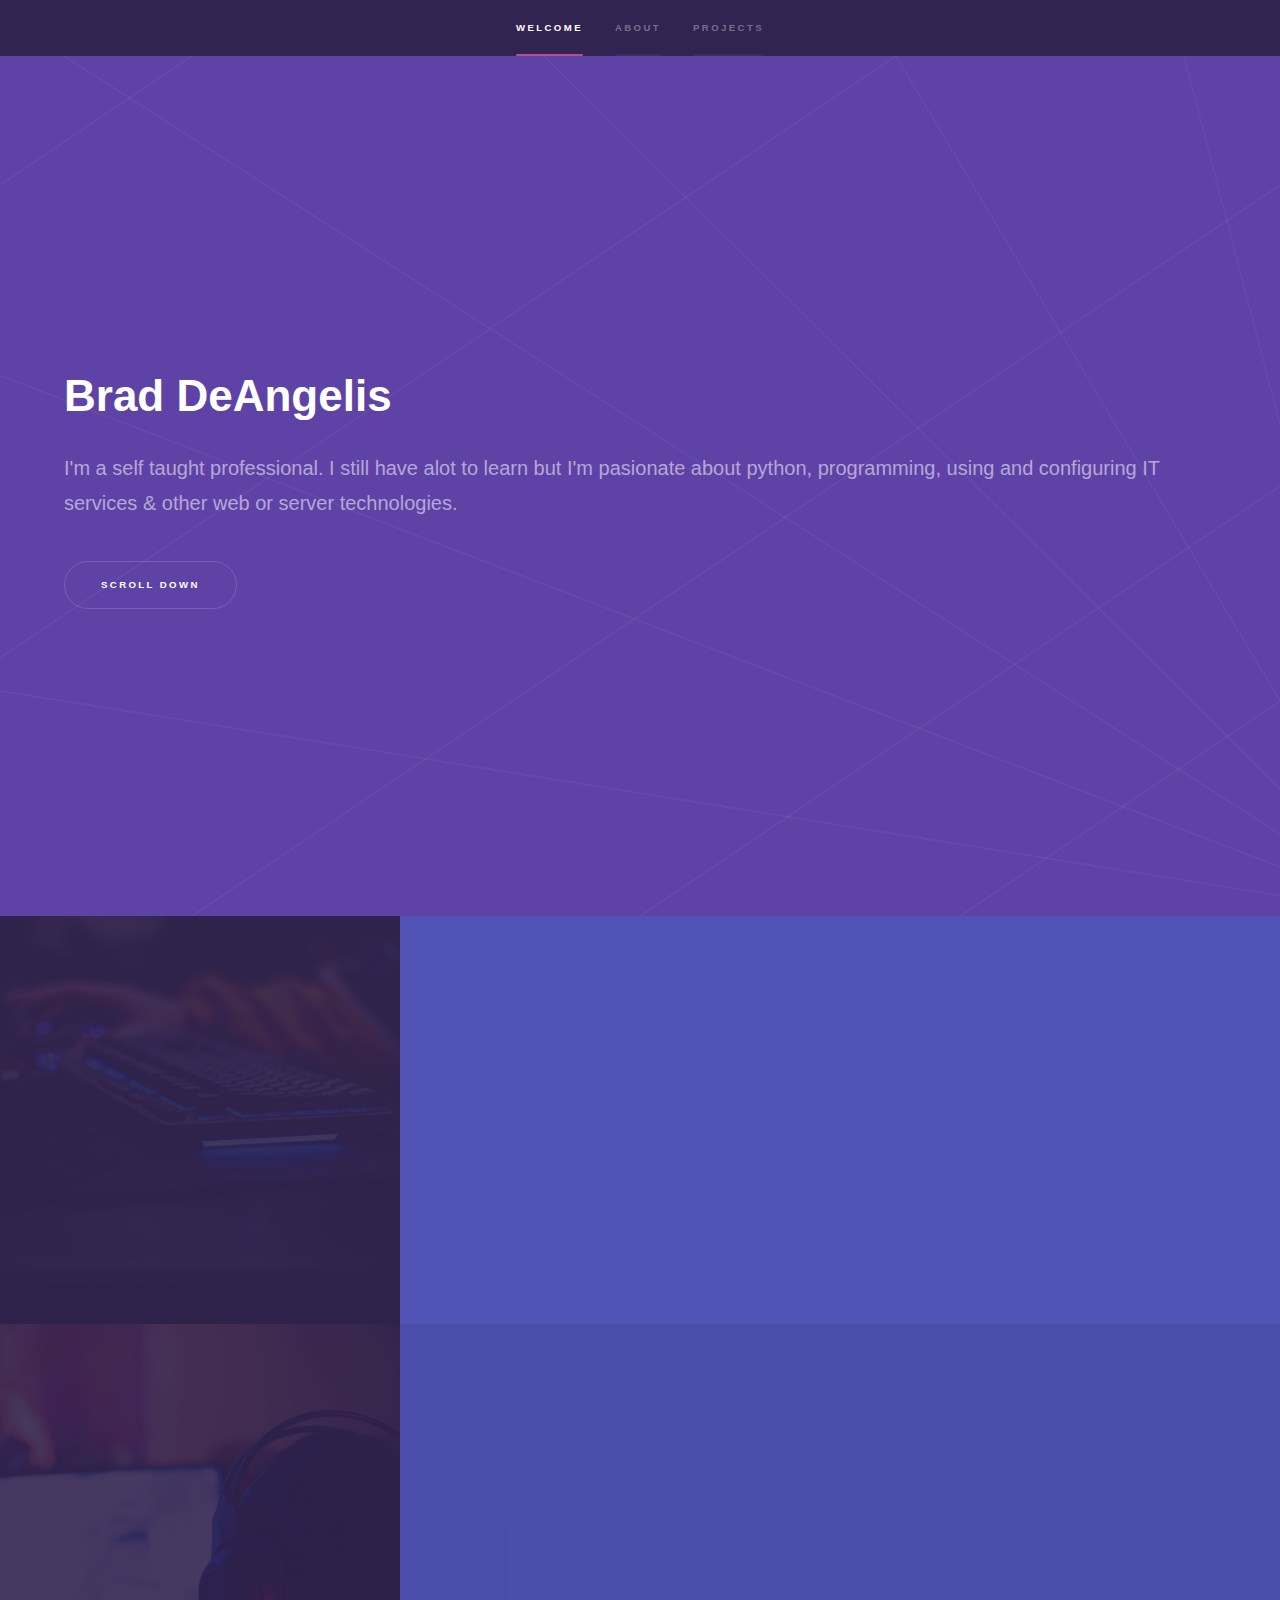
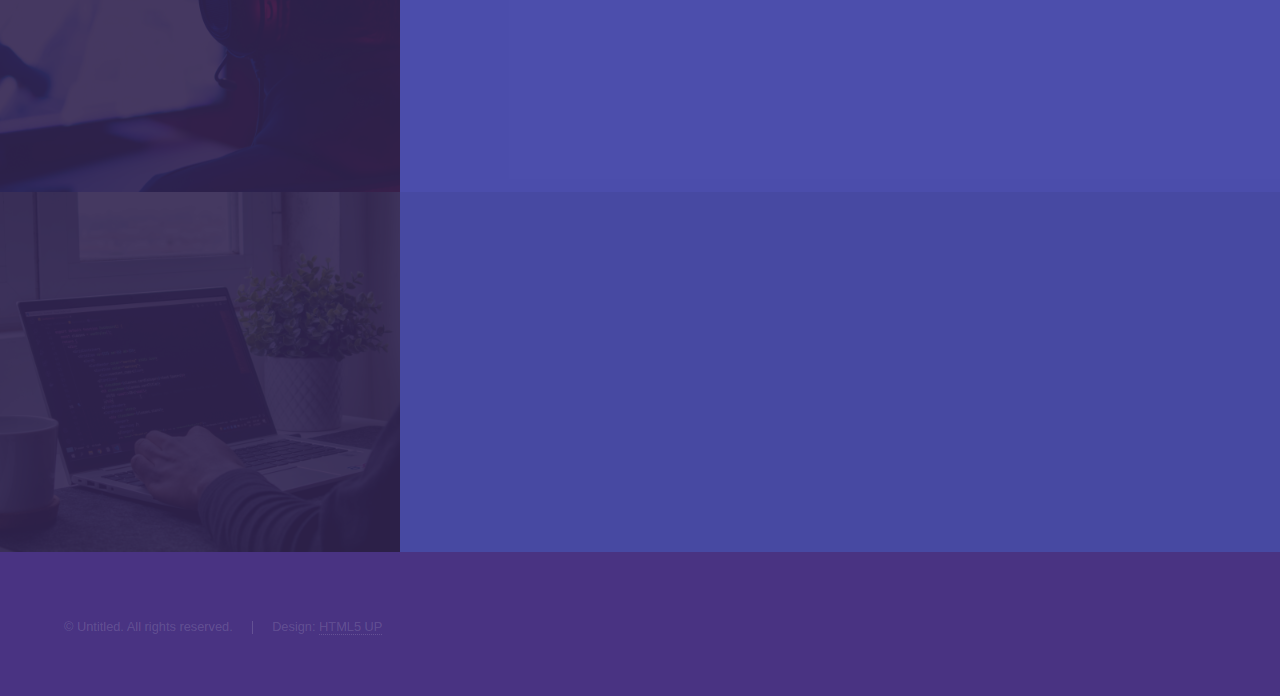
<file: index.html>
<!DOCTYPE HTML>
<!--
	Hyperspace by HTML5 UP
	html5up.net | @ajlkn
	Free for personal and commercial use under the CCA 3.0 license (html5up.net/license)
-->
<html>
	<head>
		<title>Brad DeAngelis</title>
		<meta charset="utf-8" />
		<meta name="viewport" content="width=device-width, initial-scale=1, user-scalable=no" />
		<link rel="stylesheet" href="assets/css/main.css" />
		<noscript><link rel="stylesheet" href="assets/css/noscript.css" /></noscript>
	</head>
	<body class="is-preload">

		<!-- Sidebar -->
			<section id="sidebar">
				<div class="inner">
					<nav>
						<ul>
							<li><a href="#intro">Welcome</a></li>
							<li><a href="#one">About</a></li>
							<li><a href="#two">Projects</a></li>
							<!--<li><a href="#three">Get in touch</a></li>-->
						</ul>
					</nav>
				</div>
			</section>

		<!-- Wrapper -->
			<div id="wrapper">

				<!-- Intro -->
					<section id="intro" class="wrapper style1 fullscreen fade-up">
						<div class="inner">
							<h1>Brad DeAngelis</h1>
							<p>I'm a self taught professional. I still have alot to learn but I'm pasionate about python,
								programming, using and configuring IT services & other web or server technologies.</p>
							<ul class="actions">
								<li><a href="#one" class="button scrolly">Scroll Down</a></li>
							</ul>
						</div>
					</section>

				<!-- One -->
					<section id="one" class="wrapper style2 spotlights">
						<section>
							<a href="#" class="image"><img src="images/backgroundsection.jpg" alt="" data-position="center center" /></a>
							<div class="content">
								<div class="inner">
									<h2>Background</h2>
									<p>I come from a fairly "non-traditional" background in the tech field but at the start of 2020 I realised I wanted to make a big a change in my career. 
										When I found programming I realised I enjoyed it alot & that it's a very important skill to have for a number of reasons. I've always had a passion for computers, wanting to be a 
										"computer technician" ( I don't think that actually exists though ) since I was a kid. All manner of tech is becoming more & more important as the world adopts new web technologies & I wanted to be
										a valuble asset in the space. My experience is limited, but I am a fast learner & have a passion for programming & IT, especially in coding in python & using linux.</p>
									<!--<ul class="actions">
										<li><a href="generic.html" class="button">Learn more</a></li>-->
									</ul>
								</div>
							</div>
						</section>
						<section>
							<a href="#" class="image"><img src="images/hobbiessection.jpg" alt="" data-position="top center" /></a>
							<div class="content">
								<div class="inner">
									<h2>Hobbies</h2>
									<p>Outside of my current job as an SEO Specialist, I enjoy things like playing video games or watching various forms of video content. Heres a short list of my top games of all time:
										<ul>
											<li>The Messenger</li>
											<li>Spryro The Dragon</li>
											<li>Final Fantasy Tactics Advance</li>
											<li>Sly Cooper</li>
											<li>Fallout New Vegas</li>
											<li>Sekiro, Shadows Die Twice</li>
											<li>Runescape</li>
										</ul>
									</p>
									<!--<ul class="actions">
										<li><a href="generic.html" class="button">Learn more</a></li>
									</ul>-->
								</div>
							</div>
						</section>
						<section id="two">
							<a href="#" class="image"><img src="images/projectssection.jpg" alt="" data-position="25% 25%" /></a>
							<div class="content">
								<div class="inner">
									<h2>Check Out My Projects!</h2>
									<p>If you're interested in viewing my projects, assignments or credentials, click the button below! If you want to 
										get in touch with me you can go to my linkedin or <a href="mailto:brad.m.deangelis@gmail.com">email me</a>.</p>
									<ul class="actions">
										<li><a href="projects-page.html" class="button">Projects</a>  <a href="https://www.linkedin.com/in/brad-deangelis" class="button">Linkedin</a></li>
									</ul>
								</div>
							</div>
						</section>
					</section>

				<!-- Two -->
					<!--<section id="two" class="wrapper style3 fade-up">
						<div class="inner">
							<h2>What we do</h2>
							<p>Phasellus convallis elit id ullamcorper pulvinar. Duis aliquam turpis mauris, eu ultricies erat malesuada quis. Aliquam dapibus, lacus eget hendrerit bibendum, urna est aliquam sem, sit amet imperdiet est velit quis lorem.</p>
							<div class="features">
								<section>
									<span class="icon solid major fa-code"></span>
									<h3>Lorem ipsum amet</h3>
									<p>Phasellus convallis elit id ullam corper amet et pulvinar. Duis aliquam turpis mauris, sed ultricies erat dapibus.</p>
								</section>
								<section>
									<span class="icon solid major fa-lock"></span>
									<h3>Aliquam sed nullam</h3>
									<p>Phasellus convallis elit id ullam corper amet et pulvinar. Duis aliquam turpis mauris, sed ultricies erat dapibus.</p>
								</section>
								<section>
									<span class="icon solid major fa-cog"></span>
									<h3>Sed erat ullam corper</h3>
									<p>Phasellus convallis elit id ullam corper amet et pulvinar. Duis aliquam turpis mauris, sed ultricies erat dapibus.</p>
								</section>
								<section>
									<span class="icon solid major fa-desktop"></span>
									<h3>Veroeros quis lorem</h3>
									<p>Phasellus convallis elit id ullam corper amet et pulvinar. Duis aliquam turpis mauris, sed ultricies erat dapibus.</p>
								</section>
								<section>
									<span class="icon solid major fa-link"></span>
									<h3>Urna quis bibendum</h3>
									<p>Phasellus convallis elit id ullam corper amet et pulvinar. Duis aliquam turpis mauris, sed ultricies erat dapibus.</p>
								</section>
								<section>
									<span class="icon major fa-gem"></span>
									<h3>Aliquam urna dapibus</h3>
									<p>Phasellus convallis elit id ullam corper amet et pulvinar. Duis aliquam turpis mauris, sed ultricies erat dapibus.</p>
								</section>
							</div>
							<ul class="actions">
								<li><a href="generic.html" class="button">Learn more</a></li>
							</ul>
						</div>
					</section>-->

				<!-- Three -->
					<!--<section id="three" class="wrapper style1 fade-up">
						<div class="inner">
							<h2>Get in touch</h2>
							<p>Phasellus convallis elit id ullamcorper pulvinar. Duis aliquam turpis mauris, eu ultricies erat malesuada quis. Aliquam dapibus, lacus eget hendrerit bibendum, urna est aliquam sem, sit amet imperdiet est velit quis lorem.</p>
							<div class="split style1">
								<section>
									<form method="post" action="#">
										<div class="fields">
											<div class="field half">
												<label for="name">Name</label>
												<input type="text" name="name" id="name" />
											</div>
											<div class="field half">
												<label for="email">Email</label>
												<input type="text" name="email" id="email" />
											</div>
											<div class="field">
												<label for="message">Message</label>
												<textarea name="message" id="message" rows="5"></textarea>
											</div>
										</div>
										<ul class="actions">
											<li><a href="" class="button submit">Send Message</a></li>
										</ul>
									</form>
								</section>
								<section>
									<ul class="contact">
										<li>
											<h3>Address</h3>
											<span>12345 Somewhere Road #654<br />
											Nashville, TN 00000-0000<br />
											USA</span>
										</li>
										<li>
											<h3>Email</h3>
											<a href="#">user@untitled.tld</a>
										</li>
										<li>
											<h3>Phone</h3>
											<span>(000) 000-0000</span>
										</li>
										<li>
											<h3>Social</h3>
											<ul class="icons">
												<li><a href="#" class="icon brands fa-twitter"><span class="label">Twitter</span></a></li>
												<li><a href="#" class="icon brands fa-facebook-f"><span class="label">Facebook</span></a></li>
												<li><a href="#" class="icon brands fa-github"><span class="label">GitHub</span></a></li>
												<li><a href="#" class="icon brands fa-instagram"><span class="label">Instagram</span></a></li>
												<li><a href="#" class="icon brands fa-linkedin-in"><span class="label">LinkedIn</span></a></li>
											</ul>
										</li>
									</ul>
								</section>
							</div>
						</div>
					</section>

			</div>-->

		<!-- Footer -->
			<footer id="footer" class="wrapper style1-alt">
				<div class="inner">
					<ul class="menu">
						<li>&copy; Untitled. All rights reserved.</li><li>Design: <a href="http://html5up.net">HTML5 UP</a></li>
					</ul>
				</div>
			</footer>

		<!-- Scripts -->
			<script src="assets/js/jquery.min.js"></script>
			<script src="assets/js/jquery.scrollex.min.js"></script>
			<script src="assets/js/jquery.scrolly.min.js"></script>
			<script src="assets/js/browser.min.js"></script>
			<script src="assets/js/breakpoints.min.js"></script>
			<script src="assets/js/util.js"></script>
			<script src="assets/js/main.js"></script>

	</body>
</html>
</file>
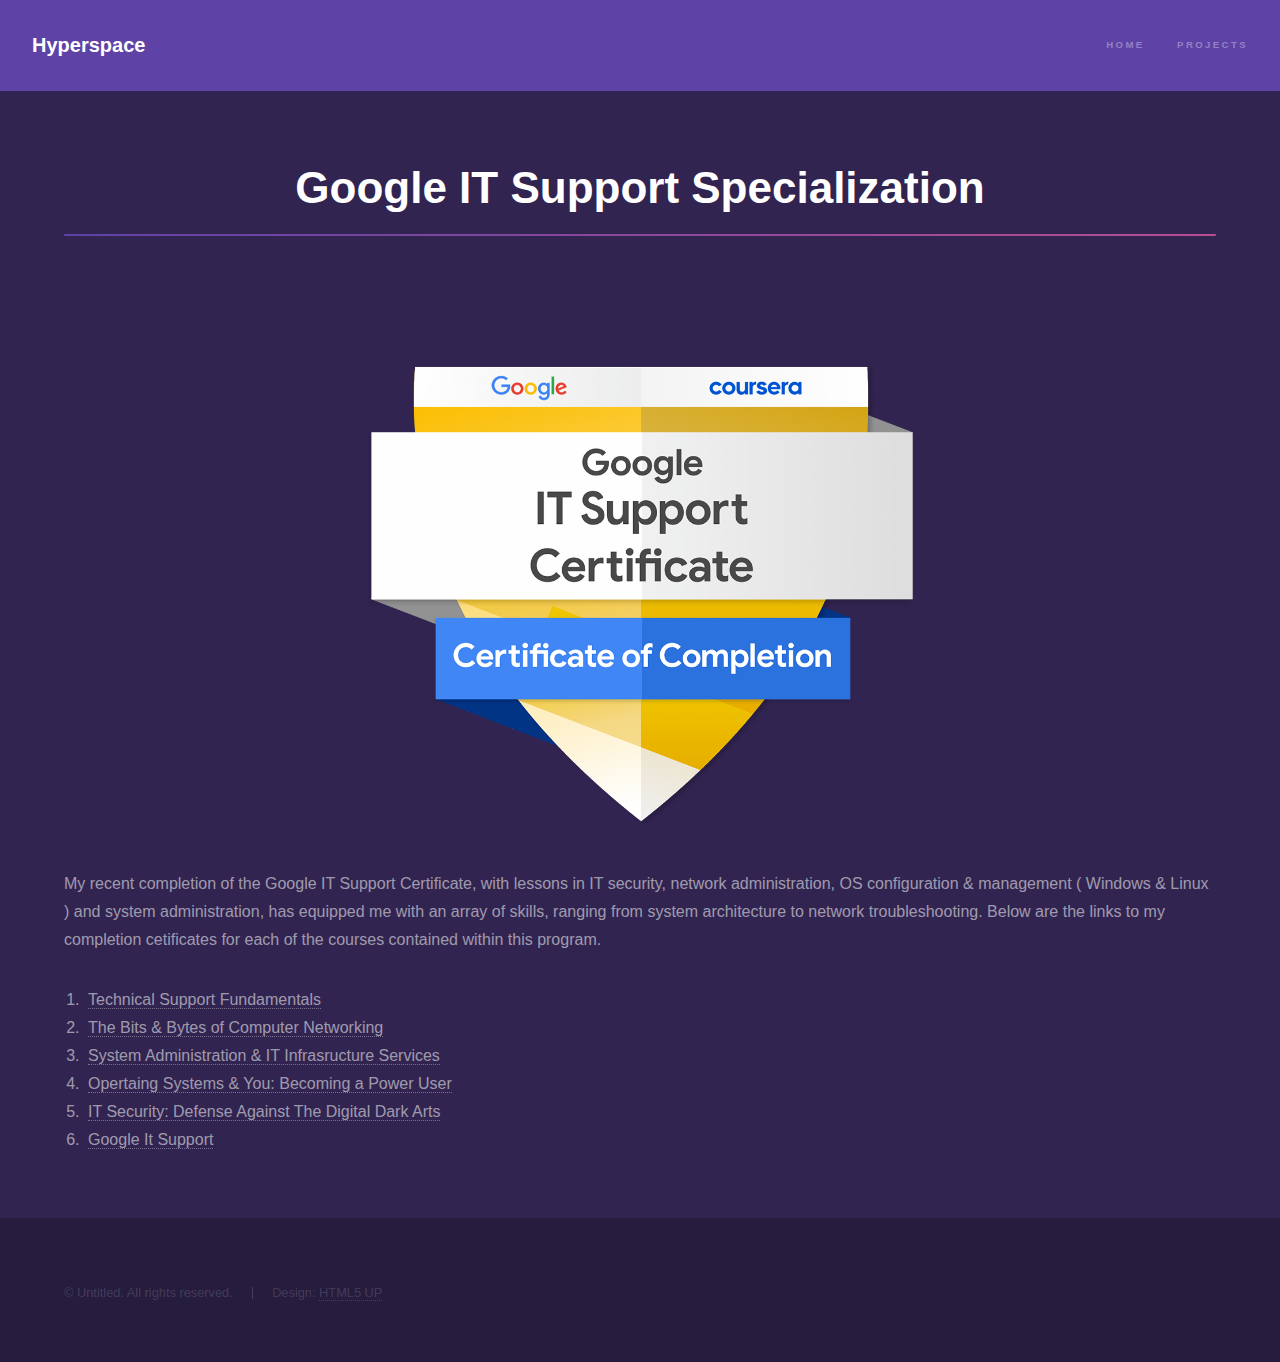
<file: credentials.html>
<!DOCTYPE HTML>
<!--
	Hyperspace by HTML5 UP
	html5up.net | @ajlkn
	Free for personal and commercial use under the CCA 3.0 license (html5up.net/license)
-->
<html>
	<head>
		<title>Generic - Hyperspace by HTML5 UP</title>
		<meta charset="utf-8" />
		<meta name="viewport" content="width=device-width, initial-scale=1, user-scalable=no" />
		<link rel="stylesheet" href="assets/css/main.css" />
		<noscript><link rel="stylesheet" href="assets/css/noscript.css" /></noscript>
	</head>
	<body class="is-preload">

		<!-- Header -->
			<header id="header">
				<a href="index.html" class="title">Hyperspace</a>
				<nav>
					<ul>
						<li><a href="index.html">Home</a></li>
						<li><a href="projects-page.html">Projects</a></li>
					</ul>
				</nav>
			</header>

		<!-- Wrapper -->
			<div id="wrapper">

				<!-- Main -->
					<section id="main" class="wrapper">
						<div class="inner">
							<h1 class="major" style="text-align: center;">Google IT Support Specialization</h1>
							<img class="google-cert" src="images/GCC_badge_IT_Support_1000x1000.png" alt="Google IT Support Speciification Badge" />
							<p>My recent completion of the Google IT Support Certificate, with lessons in IT security, network administration, OS configuration & management ( Windows & Linux ) and system administration, 
								has equipped me with an array of skills, ranging from system architecture to network troubleshooting. Below are the links to my completion cetificates for each of the courses contained within 
								this program.</p>
								<ol>
									<li><a href="https://www.coursera.org/account/accomplishments/records/AK69B873MTRF">Technical Support Fundamentals</a></li>
									<li><a href="https://www.coursera.org/account/accomplishments/records/555L6V8F2VTB">The Bits & Bytes of Computer Networking</a></li>
									<li><a href="https://www.coursera.org/account/accomplishments/records/TBAQLTDX72WX">System Administration & IT Infrasructure Services</a></li>
									<li><a href="https://www.coursera.org/account/accomplishments/records/MLQ8E89BLB7Y">Opertaing Systems & You: Becoming a Power User</a></li>
									<li><a href="https://www.coursera.org/account/accomplishments/records/UTUSURJ8ZZUF">IT Security: Defense Against The Digital Dark Arts</a></li>
									<li><a href="https://www.coursera.org/account/accomplishments/professional-cert/KGA38MPTBGNQ">Google It Support</a></li>
								</ol>
						</div>
					</section>

			</div>

		<!-- Footer -->
			<footer id="footer" class="wrapper alt">
				<div class="inner">
					<ul class="menu">
						<li>&copy; Untitled. All rights reserved.</li><li>Design: <a href="http://html5up.net">HTML5 UP</a></li>
					</ul>
				</div>
			</footer>

		<!-- Scripts -->
			<script src="assets/js/jquery.min.js"></script>
			<script src="assets/js/jquery.scrollex.min.js"></script>
			<script src="assets/js/jquery.scrolly.min.js"></script>
			<script src="assets/js/browser.min.js"></script>
			<script src="assets/js/breakpoints.min.js"></script>
			<script src="assets/js/util.js"></script>
			<script src="assets/js/main.js"></script>

	</body>
</html>
</file>
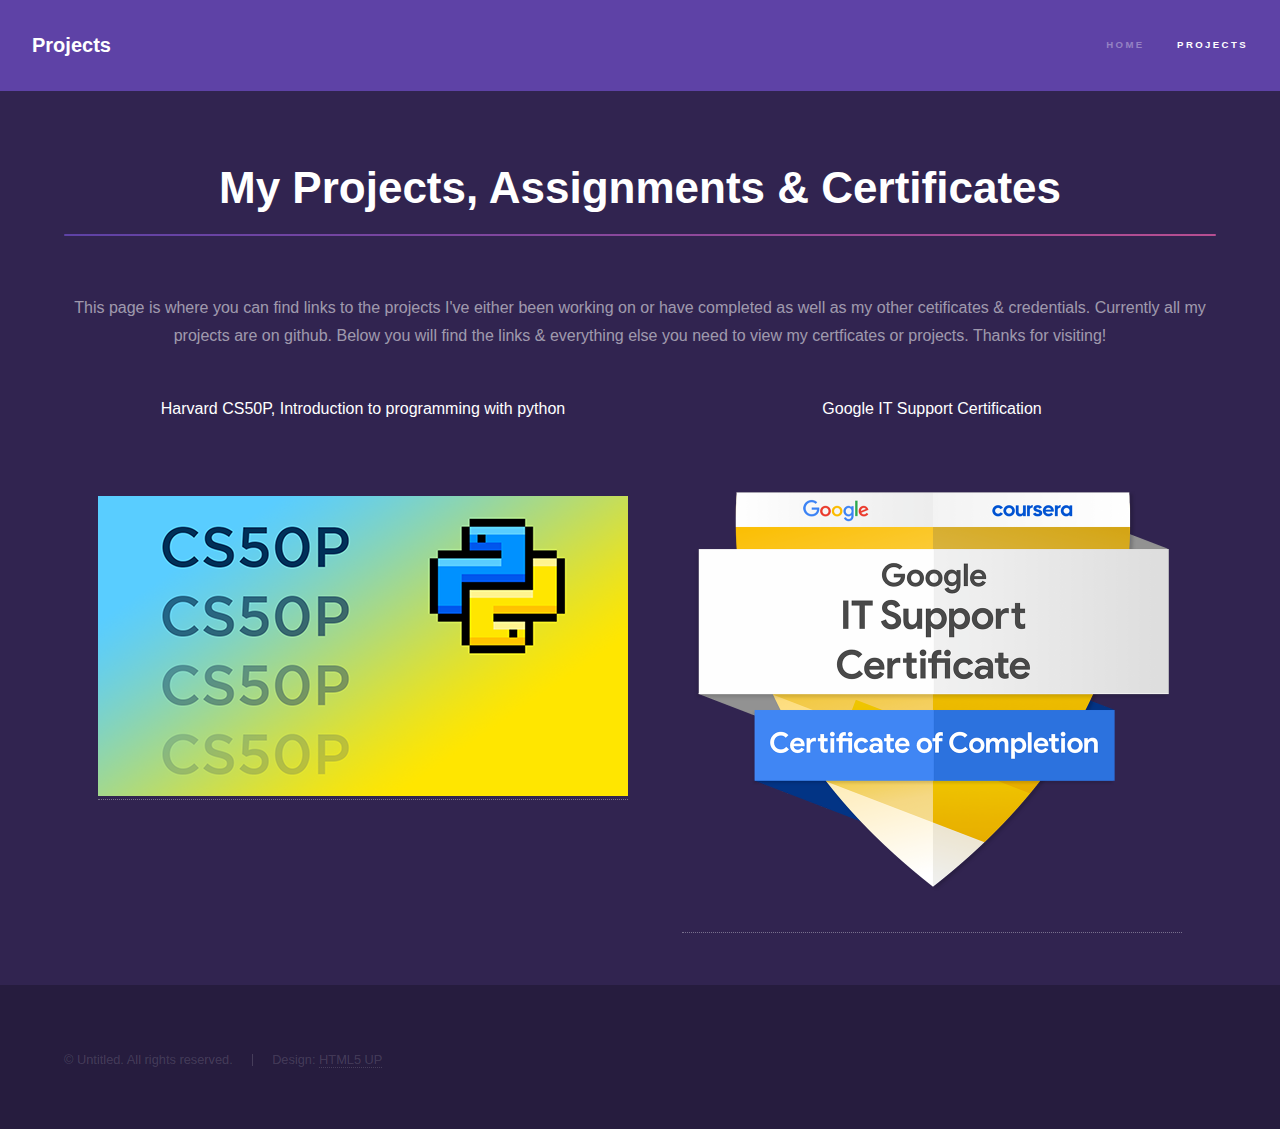
<file: projects-page.html>
<!DOCTYPE HTML>
<!--
	Hyperspace by HTML5 UP
	html5up.net | @ajlkn
	Free for personal and commercial use under the CCA 3.0 license (html5up.net/license)
-->
<html>
	<head>
		<title>Brad's Projects</title>
		<meta charset="utf-8" />
		<meta name="viewport" content="width=device-width, initial-scale=1, user-scalable=no" />
		<link rel="stylesheet" href="assets/css/main.css" />
		<link rel="stylesheet" href="assets/css/content-boxes.css" />
		<noscript><link rel="stylesheet" href="assets/css/noscript.css" /></noscript>
	</head>
	<body class="is-preload">

		<!-- Header -->
			<header id="header">
				<a href="index.html" class="title">Projects</a>
				<nav>
					<ul>
						<li><a href="index.html">Home</a></li>
						<li><a href="projects-page.html" class="active">Projects</a></li>
						<!--<li><a href="elements.html">Elements</a></li>-->
					</ul>
				</nav>
			</header>

		<!-- Wrapper -->
			<div id="wrapper">

				<!-- Main -->
					<section id="main" class="wrapper">
						<div class="inner">
							<h1 class="major" style="text-align:center">My Projects, Assignments & Certificates</h1>
							<p style="text-align: center;">This page is where you can find links to the projects I've either been working on or have completed as well as my other cetificates & credentials. Currently all my projects are on github. Below you will find the links & everything else you need to view my certficates or projects. Thanks for visiting!</p>
							
							<div class="row content-box-wrapper" style="justify-content: center;">

								<div class="col-md-4 mt-10">
									<div class="content-box text-center finbyz-fadeinup" style="opacity: 1; transform: matrix(1, 0, 0, 1, 0, 0);">
										
										<h4>Harvard CS50P, Introduction to programming with python</h4>
										<a href="https://github.com/BradDeA/CS50P-project-archive">
											<img style="margin-top:67px;" src="images/CS50P_pll.png">
										</a>
									</div>
								</div>
								
								<div class="col-md-4 mt-10">
									<div class="content-box text-center finbyz-fadeinup" style="opacity: 1; transform: matrix(1, 0, 0, 1, 0, 0);">
										
										<h4>Google IT Support Certification</h4>
										<a href="credentials.html">
											<img width="500px" height="500px" src="images/GCC_badge_IT_Support_1000x1000.png">
										</a>
									</div>
								</div>


								<!--Saved box for later & as example
									<div class="col-md-4 mt-10">
										<div class="content-box text-center finbyz-fadeinup" style="opacity: 1; transform: matrix(1, 0, 0, 1, 0, 0);">
											<div class="finbyz-icon finbyz-zoomin" style="transform: matrix(1, 0, 0, 1, 0, 0);">
												<img alt="Identify financial risk" src="https://www.finbyz.com/static/media/svg/identify-financial-risk.svg" title="Identify financial risk"></div>
											<h4>Identify Financial Risk</h4>
											<p>Have a bird eye view of the current systems and processes</p>
										</div>
									</div>-->
								
							</div>		
	
						</div>
					</section>

			</div>

		<!-- Footer -->
			<footer id="footer" class="wrapper alt">
				<div class="inner">
					<ul class="menu">
						<li>&copy; Untitled. All rights reserved.</li><li>Design: <a href="http://html5up.net">HTML5 UP</a></li>
					</ul>
				</div>
			</footer>

		<!-- Scripts -->
			<script src="assets/js/jquery.min.js"></script>
			<script src="assets/js/jquery.scrollex.min.js"></script>
			<script src="assets/js/jquery.scrolly.min.js"></script>
			<script src="assets/js/browser.min.js"></script>
			<script src="assets/js/breakpoints.min.js"></script>
			<script src="assets/js/util.js"></script>
			<script src="assets/js/main.js"></script>

	</body>
</html>
</file>
<file: assets/css/noscript.css>
/*
	Hyperspace by HTML5 UP
	html5up.net | @ajlkn
	Free for personal and commercial use under the CCA 3.0 license (html5up.net/license)
*/

/* Spotlights */

	.spotlights > section > .image:before {
		opacity: 0 !important;
	}

	.spotlights > section > .content > .inner {
		-moz-transform: none !important;
		-webkit-transform: none !important;
		-ms-transform: none !important;
		transform: none !important;
		opacity: 1 !important;
	}

/* Wrapper */

	.wrapper > .inner {
		opacity: 1 !important;
		-moz-transform: none !important;
		-webkit-transform: none !important;
		-ms-transform: none !important;
		transform: none !important;
	}

/* Sidebar */

	#sidebar > .inner {
		opacity: 1 !important;
	}

	#sidebar nav > ul > li {
		-moz-transform: none !important;
		-webkit-transform: none !important;
		-ms-transform: none !important;
		transform: none !important;
		opacity: 1 !important;
	}
</file>
<file: assets/css/content-boxes.css>
.box-shadow {
    box-shadow: inset 10px 10px 8px -10px #CCC, inset -10px -10px 8px -10px #CCC;
}
.content-box-wrapper .content-box h4{
  font-weight: 500;
}

.content-box-wrapper .content-box p {
  color: #777;
  font-size: 18px;
  text-align: center;
}
.content-box{
    text-align: center;
    padding: 15px;
    height: 100%;
    border-radius: 4px;
    -webkit-transition: all 0.3s ease 0s;
    -moz-transition: all 0.3s ease 0s;
    transition: all 0.3s ease 0s;
}
.content-box:hover{
    background:#31244F;
    box-shadow: 2px 2px 15px 0 rgb(0, 0, 0);
    transition: all 0.5s ease 0s;
}
.content-box .finbyz-icon {
    height:85px;
}
.content-box .finbyz-icon{
    margin: 0 auto;
}


hr.lines {
    margin: auto;
    width: 100px;
    position: relative;
    border-top: 2px solid #0071bc;
    margin-top: 15px;
}
hr.lines:before {
    position: absolute;
    content: "";
    display: inline-block;
    height: 20px;
    width: 20px;
    top: -11px;
    border: 6px solid #D6D8FF;
    border-radius: 50%;
    background: #0071bc;
    left: 40px;
    animation: pulse 2s infinite;
}
/* pules effect */
@-webkit-keyframes pulse {
  0% {
    -webkit-box-shadow: 0 0 0 0 rgba(70,118,250, 0.4);
  }
  70% {
      -webkit-box-shadow: 0 0 0 20px rgba(70,118,250, 0);
  }
  100% {
      -webkit-box-shadow: 0 0 0 0 rgba(70,118,250, 0);
  }
}
@keyframes pulse {
  0% {
    -moz-box-shadow: 0 0 0 0 rgba(70,118,250, 0.4);
    box-shadow: 0 0 0 0 rgba(70,118,250, 0.4);
  }
  70% {
      -moz-box-shadow: 0 0 0 20px rgba(70,118,250, 0);
      box-shadow: 0 0 0 20px rgba(70,118,250, 0);
  }
  100% {
      -moz-box-shadow: 0 0 0 0 rgba(70,118,250, 0);
      box-shadow: 0 0 0 0 rgba(70,118,250, 0);
  }
}
</file>
<file: assets/css/main.css>
@import url(fontawesome-all.min.css);

/*
	Hyperspace by HTML5 UP
	html5up.net | @ajlkn
	Free for personal and commercial use under the CCA 3.0 license (html5up.net/license)
*/

.google-cert {
	display: block;
  	margin-left: auto;
  	margin-right: auto;
  	width: 50%;
  }

html, body, div, span, applet, object,
iframe, h1, h2, h3, h4, h5, h6, p, blockquote,
pre, a, abbr, acronym, address, big, cite,
code, del, dfn, em, img, ins, kbd, q, s, samp,
small, strike, strong, sub, sup, tt, var, b,
u, i, center, dl, dt, dd, ol, ul, li, fieldset,
form, label, legend, table, caption, tbody,
tfoot, thead, tr, th, td, article, aside,
canvas, details, embed, figure, figcaption,
footer, header, hgroup, menu, nav, output, ruby,
section, summary, time, mark, audio, video {
	margin: 0;
	padding: 0;
	border: 0;
	font-size: 100%;
	font: inherit;
	vertical-align: baseline;}

article, aside, details, figcaption, figure,
footer, header, hgroup, menu, nav, section {
	display: block;}

body {
	line-height: 1;
}

ol, ul {
	list-style: none;
}

blockquote, q {
	quotes: none;
}

	blockquote:before, blockquote:after, q:before, q:after {
		content: '';
		content: none;
	}

table {
	border-collapse: collapse;
	border-spacing: 0;
}

body {
	-webkit-text-size-adjust: none;
}

mark {
	background-color: transparent;
	color: inherit;
}

input::-moz-focus-inner {
	border: 0;
	padding: 0;
}

input, select, textarea {
	-moz-appearance: none;
	-webkit-appearance: none;
	-ms-appearance: none;
	appearance: none;
}

/* Basic */

	@-ms-viewport {
		width: device-width;
	}

	body {
		-ms-overflow-style: scrollbar;
	}

	@media screen and (max-width: 480px) {

		html, body {
			min-width: 320px;
		}

	}

	html {
		box-sizing: border-box;
	}

	*, *:before, *:after {
		box-sizing: inherit;
	}

	body {
		background: #312450;
	}

		body.is-preload *, body.is-preload *:before, body.is-preload *:after {
			-moz-animation: none !important;
			-webkit-animation: none !important;
			-ms-animation: none !important;
			animation: none !important;
			-moz-transition: none !important;
			-webkit-transition: none !important;
			-ms-transition: none !important;
			transition: none !important;
		}

/* Type */

	body, input, select, textarea {
		color: rgba(255, 255, 255, 0.55);
		font-family: Arial, Helvetica, sans-serif;
		font-size: 16.5pt;
		font-weight: normal;
		line-height: 1.75;
	}

		@media screen and (max-width: 1680px) {

			body, input, select, textarea {
				font-size: 13pt;
			}

		}

		@media screen and (max-width: 1280px) {

			body, input, select, textarea {
				font-size: 12pt;
			}

		}

		@media screen and (max-width: 360px) {

			body, input, select, textarea {
				font-size: 11pt;
			}

		}

	a {
		-moz-transition: color 0.2s ease, border-bottom-color 0.2s ease;
		-webkit-transition: color 0.2s ease, border-bottom-color 0.2s ease;
		-ms-transition: color 0.2s ease, border-bottom-color 0.2s ease;
		transition: color 0.2s ease, border-bottom-color 0.2s ease;
		border-bottom: dotted 1px rgba(255, 255, 255, 0.35);
		color: inherit;
		text-decoration: none;
	}

		a:hover {
			border-bottom-color: transparent;
			color: #ffffff;
		}

	strong, b {
		color: #ffffff;
		font-weight: bold;
	}

	em, i {
		font-style: italic;
	}

	p {
		margin: 0 0 2em 0;
	}

	h1, h2, h3, h4, h5, h6 {
		color: #ffffff;
		font-weight: bold;
		line-height: 1.5;
		margin: 0 0 0.5em 0;
	}

		h1 a, h2 a, h3 a, h4 a, h5 a, h6 a {
			color: inherit;
			text-decoration: none;
		}

	h1 {
		font-size: 2.75em;
	}

		h1.major {
			margin: 0 0 1.3em 0;
			position: relative;
			padding-bottom: 0.35em;
		}

			h1.major:after {
				background-image: -moz-linear-gradient(to right, #5e42a6, #b74e91);
				background-image: -webkit-linear-gradient(to right, #5e42a6, #b74e91);
				background-image: -ms-linear-gradient(to right, #5e42a6, #b74e91);
				background-image: linear-gradient(to right, #5e42a6, #b74e91);
				-moz-transition: max-width 0.2s ease;
				-webkit-transition: max-width 0.2s ease;
				-ms-transition: max-width 0.2s ease;
				transition: max-width 0.2s ease;
				border-radius: 0.2em;
				bottom: 0;
				content: '';
				height: 0.05em;
				position: absolute;
				right: 0;
				width: 100%;
			}

	h2 {
		font-size: 1.75em;
	}

	h3 {
		font-size: 1.1em;
	}

	h4 {
		font-size: 1em;
	}

	h5 {
		font-size: 0.8em;
	}

	h6 {
		font-size: 0.6em;
	}

	@media screen and (max-width: 736px) {

		h1 {
			font-size: 2em;
		}

		h2 {
			font-size: 1.25em;
		}

		h3 {
			font-size: 1em;
		}

		h4 {
			font-size: 0.8em;
		}

		h5 {
			font-size: 0.6em;
		}

		h6 {
			font-size: 0.6em;
		}

	}

	sub {
		font-size: 0.8em;
		position: relative;
		top: 0.5em;
	}

	sup {
		font-size: 0.8em;
		position: relative;
		top: -0.5em;
	}

	blockquote {
		border-left: solid 4px rgba(255, 255, 255, 0.15);
		font-style: italic;
		margin: 0 0 2em 0;
		padding: 0.5em 0 0.5em 2em;
	}

	code {
		background: rgba(255, 255, 255, 0.05);
		border-radius: 0.25em;
		border: solid 1px rgba(255, 255, 255, 0.15);
		font-family: "Courier New", monospace;
		font-size: 0.9em;
		margin: 0 0.25em;
		padding: 0.25em 0.65em;
	}

	pre {
		-webkit-overflow-scrolling: touch;
		font-family: "Courier New", monospace;
		font-size: 0.9em;
		margin: 0 0 2em 0;
	}

		pre code {
			display: block;
			line-height: 1.75em;
			padding: 1em 1.5em;
			overflow-x: auto;
		}

	hr {
		border: 0;
		border-bottom: solid 1px rgba(255, 255, 255, 0.15);
		margin: 2em 0;
	}

		hr.major {
			margin: 3em 0;
		}

	.align-left {
		text-align: left;
	}

	.align-center {
		text-align: center;
	}

	.align-right {
		text-align: right;
	}

/* Row */

	.row {
		display: flex;
		flex-wrap: wrap;
		box-sizing: border-box;
		align-items: stretch;
	}

		.row > * {
			box-sizing: border-box;
		}

		.row.gtr-uniform > * > :last-child {
			margin-bottom: 0;
		}

		.row.aln-left {
			justify-content: flex-start;
		}

		.row.aln-center {
			justify-content: center;
		}

		.row.aln-right {
			justify-content: flex-end;
		}

		.row.aln-top {
			align-items: flex-start;
		}

		.row.aln-middle {
			align-items: center;
		}

		.row.aln-bottom {
			align-items: flex-end;
		}

		.row > .imp {
			order: -1;
		}

		.row > .col-1 {
			width: 8.33333%;
		}

		.row > .off-1 {
			margin-left: 8.33333%;
		}

		.row > .col-2 {
			width: 16.66667%;
		}

		.row > .off-2 {
			margin-left: 16.66667%;
		}

		.row > .col-3 {
			width: 25%;
		}

		.row > .off-3 {
			margin-left: 25%;
		}

		.row > .col-4 {
			width: 33.33333%;
		}

		.row > .off-4 {
			margin-left: 33.33333%;
		}

		.row > .col-5 {
			width: 41.66667%;
		}

		.row > .off-5 {
			margin-left: 41.66667%;
		}

		.row > .col-6 {
			width: 50%;
		}

		.row > .off-6 {
			margin-left: 50%;
		}

		.row > .col-7 {
			width: 58.33333%;
		}

		.row > .off-7 {
			margin-left: 58.33333%;
		}

		.row > .col-8 {
			width: 66.66667%;
		}

		.row > .off-8 {
			margin-left: 66.66667%;
		}

		.row > .col-9 {
			width: 75%;
		}

		.row > .off-9 {
			margin-left: 75%;
		}

		.row > .col-10 {
			width: 83.33333%;
		}

		.row > .off-10 {
			margin-left: 83.33333%;
		}

		.row > .col-11 {
			width: 91.66667%;
		}

		.row > .off-11 {
			margin-left: 91.66667%;
		}

		.row > .col-12 {
			width: 100%;
		}

		.row > .off-12 {
			margin-left: 100%;
		}

		.row.gtr-0 {
			margin-top: 0;
			margin-left: 0em;
		}

			.row.gtr-0 > * {
				padding: 0 0 0 0em;
			}

			.row.gtr-0.gtr-uniform {
				margin-top: 0em;
			}

				.row.gtr-0.gtr-uniform > * {
					padding-top: 0em;
				}

		.row.gtr-25 {
			margin-top: 0;
			margin-left: -0.375em;
		}

			.row.gtr-25 > * {
				padding: 0 0 0 0.375em;
			}

			.row.gtr-25.gtr-uniform {
				margin-top: -0.375em;
			}

				.row.gtr-25.gtr-uniform > * {
					padding-top: 0.375em;
				}

		.row.gtr-50 {
			margin-top: 0;
			margin-left: -0.75em;
		}

			.row.gtr-50 > * {
				padding: 0 0 0 0.75em;
			}

			.row.gtr-50.gtr-uniform {
				margin-top: -0.75em;
			}

				.row.gtr-50.gtr-uniform > * {
					padding-top: 0.75em;
				}

		.row {
			margin-top: 0;
			margin-left: -1.5em;
		}

			.row > * {
				padding: 0 0 0 1.5em;
			}

			.row.gtr-uniform {
				margin-top: -1.5em;
			}

				.row.gtr-uniform > * {
					padding-top: 1.5em;
				}

		.row.gtr-150 {
			margin-top: 0;
			margin-left: -2.25em;
		}

			.row.gtr-150 > * {
				padding: 0 0 0 2.25em;
			}

			.row.gtr-150.gtr-uniform {
				margin-top: -2.25em;
			}

				.row.gtr-150.gtr-uniform > * {
					padding-top: 2.25em;
				}

		.row.gtr-200 {
			margin-top: 0;
			margin-left: -3em;
		}

			.row.gtr-200 > * {
				padding: 0 0 0 3em;
			}

			.row.gtr-200.gtr-uniform {
				margin-top: -3em;
			}

				.row.gtr-200.gtr-uniform > * {
					padding-top: 3em;
				}

		@media screen and (max-width: 1680px) {

			.row {
				display: flex;
				flex-wrap: wrap;
				box-sizing: border-box;
				align-items: stretch;
			}

				.row > * {
					box-sizing: border-box;
				}

				.row.gtr-uniform > * > :last-child {
					margin-bottom: 0;
				}

				.row.aln-left {
					justify-content: flex-start;
				}

				.row.aln-center {
					justify-content: center;
				}

				.row.aln-right {
					justify-content: flex-end;
				}

				.row.aln-top {
					align-items: flex-start;
				}

				.row.aln-middle {
					align-items: center;
				}

				.row.aln-bottom {
					align-items: flex-end;
				}

				.row > .imp-xlarge {
					order: -1;
				}

				.row > .col-1-xlarge {
					width: 8.33333%;
				}

				.row > .off-1-xlarge {
					margin-left: 8.33333%;
				}

				.row > .col-2-xlarge {
					width: 16.66667%;
				}

				.row > .off-2-xlarge {
					margin-left: 16.66667%;
				}

				.row > .col-3-xlarge {
					width: 25%;
				}

				.row > .off-3-xlarge {
					margin-left: 25%;
				}

				.row > .col-4-xlarge {
					width: 33.33333%;
				}

				.row > .off-4-xlarge {
					margin-left: 33.33333%;
				}

				.row > .col-5-xlarge {
					width: 41.66667%;
				}

				.row > .off-5-xlarge {
					margin-left: 41.66667%;
				}

				.row > .col-6-xlarge {
					width: 50%;
				}

				.row > .off-6-xlarge {
					margin-left: 50%;
				}

				.row > .col-7-xlarge {
					width: 58.33333%;
				}

				.row > .off-7-xlarge {
					margin-left: 58.33333%;
				}

				.row > .col-8-xlarge {
					width: 66.66667%;
				}

				.row > .off-8-xlarge {
					margin-left: 66.66667%;
				}

				.row > .col-9-xlarge {
					width: 75%;
				}

				.row > .off-9-xlarge {
					margin-left: 75%;
				}

				.row > .col-10-xlarge {
					width: 83.33333%;
				}

				.row > .off-10-xlarge {
					margin-left: 83.33333%;
				}

				.row > .col-11-xlarge {
					width: 91.66667%;
				}

				.row > .off-11-xlarge {
					margin-left: 91.66667%;
				}

				.row > .col-12-xlarge {
					width: 100%;
				}

				.row > .off-12-xlarge {
					margin-left: 100%;
				}

				.row.gtr-0 {
					margin-top: 0;
					margin-left: 0em;
				}

					.row.gtr-0 > * {
						padding: 0 0 0 0em;
					}

					.row.gtr-0.gtr-uniform {
						margin-top: 0em;
					}

						.row.gtr-0.gtr-uniform > * {
							padding-top: 0em;
						}

				.row.gtr-25 {
					margin-top: 0;
					margin-left: -0.375em;
				}

					.row.gtr-25 > * {
						padding: 0 0 0 0.375em;
					}

					.row.gtr-25.gtr-uniform {
						margin-top: -0.375em;
					}

						.row.gtr-25.gtr-uniform > * {
							padding-top: 0.375em;
						}

				.row.gtr-50 {
					margin-top: 0;
					margin-left: -0.75em;
				}

					.row.gtr-50 > * {
						padding: 0 0 0 0.75em;
					}

					.row.gtr-50.gtr-uniform {
						margin-top: -0.75em;
					}

						.row.gtr-50.gtr-uniform > * {
							padding-top: 0.75em;
						}

				.row {
					margin-top: 0;
					margin-left: -1.5em;
				}

					.row > * {
						padding: 0 0 0 1.5em;
					}

					.row.gtr-uniform {
						margin-top: -1.5em;
					}

						.row.gtr-uniform > * {
							padding-top: 1.5em;
						}

				.row.gtr-150 {
					margin-top: 0;
					margin-left: -2.25em;
				}

					.row.gtr-150 > * {
						padding: 0 0 0 2.25em;
					}

					.row.gtr-150.gtr-uniform {
						margin-top: -2.25em;
					}

						.row.gtr-150.gtr-uniform > * {
							padding-top: 2.25em;
						}

				.row.gtr-200 {
					margin-top: 0;
					margin-left: -3em;
				}

					.row.gtr-200 > * {
						padding: 0 0 0 3em;
					}

					.row.gtr-200.gtr-uniform {
						margin-top: -3em;
					}

						.row.gtr-200.gtr-uniform > * {
							padding-top: 3em;
						}

		}

		@media screen and (max-width: 1280px) {

			.row {
				display: flex;
				flex-wrap: wrap;
				box-sizing: border-box;
				align-items: stretch;
			}

				.row > * {
					box-sizing: border-box;
				}

				.row.gtr-uniform > * > :last-child {
					margin-bottom: 0;
				}

				.row.aln-left {
					justify-content: flex-start;
				}

				.row.aln-center {
					justify-content: center;
				}

				.row.aln-right {
					justify-content: flex-end;
				}

				.row.aln-top {
					align-items: flex-start;
				}

				.row.aln-middle {
					align-items: center;
				}

				.row.aln-bottom {
					align-items: flex-end;
				}

				.row > .imp-large {
					order: -1;
				}

				.row > .col-1-large {
					width: 8.33333%;
				}

				.row > .off-1-large {
					margin-left: 8.33333%;
				}

				.row > .col-2-large {
					width: 16.66667%;
				}

				.row > .off-2-large {
					margin-left: 16.66667%;
				}

				.row > .col-3-large {
					width: 25%;
				}

				.row > .off-3-large {
					margin-left: 25%;
				}

				.row > .col-4-large {
					width: 33.33333%;
				}

				.row > .off-4-large {
					margin-left: 33.33333%;
				}

				.row > .col-5-large {
					width: 41.66667%;
				}

				.row > .off-5-large {
					margin-left: 41.66667%;
				}

				.row > .col-6-large {
					width: 50%;
				}

				.row > .off-6-large {
					margin-left: 50%;
				}

				.row > .col-7-large {
					width: 58.33333%;
				}

				.row > .off-7-large {
					margin-left: 58.33333%;
				}

				.row > .col-8-large {
					width: 66.66667%;
				}

				.row > .off-8-large {
					margin-left: 66.66667%;
				}

				.row > .col-9-large {
					width: 75%;
				}

				.row > .off-9-large {
					margin-left: 75%;
				}

				.row > .col-10-large {
					width: 83.33333%;
				}

				.row > .off-10-large {
					margin-left: 83.33333%;
				}

				.row > .col-11-large {
					width: 91.66667%;
				}

				.row > .off-11-large {
					margin-left: 91.66667%;
				}

				.row > .col-12-large {
					width: 100%;
				}

				.row > .off-12-large {
					margin-left: 100%;
				}

				.row.gtr-0 {
					margin-top: 0;
					margin-left: 0em;
				}

					.row.gtr-0 > * {
						padding: 0 0 0 0em;
					}

					.row.gtr-0.gtr-uniform {
						margin-top: 0em;
					}

						.row.gtr-0.gtr-uniform > * {
							padding-top: 0em;
						}

				.row.gtr-25 {
					margin-top: 0;
					margin-left: -0.375em;
				}

					.row.gtr-25 > * {
						padding: 0 0 0 0.375em;
					}

					.row.gtr-25.gtr-uniform {
						margin-top: -0.375em;
					}

						.row.gtr-25.gtr-uniform > * {
							padding-top: 0.375em;
						}

				.row.gtr-50 {
					margin-top: 0;
					margin-left: -0.75em;
				}

					.row.gtr-50 > * {
						padding: 0 0 0 0.75em;
					}

					.row.gtr-50.gtr-uniform {
						margin-top: -0.75em;
					}

						.row.gtr-50.gtr-uniform > * {
							padding-top: 0.75em;
						}

				.row {
					margin-top: 0;
					margin-left: -1.5em;
				}

					.row > * {
						padding: 0 0 0 1.5em;
					}

					.row.gtr-uniform {
						margin-top: -1.5em;
					}

						.row.gtr-uniform > * {
							padding-top: 1.5em;
						}

				.row.gtr-150 {
					margin-top: 0;
					margin-left: -2.25em;
				}

					.row.gtr-150 > * {
						padding: 0 0 0 2.25em;
					}

					.row.gtr-150.gtr-uniform {
						margin-top: -2.25em;
					}

						.row.gtr-150.gtr-uniform > * {
							padding-top: 2.25em;
						}

				.row.gtr-200 {
					margin-top: 0;
					margin-left: -3em;
				}

					.row.gtr-200 > * {
						padding: 0 0 0 3em;
					}

					.row.gtr-200.gtr-uniform {
						margin-top: -3em;
					}

						.row.gtr-200.gtr-uniform > * {
							padding-top: 3em;
						}

		}

		@media screen and (max-width: 980px) {

			.row {
				display: flex;
				flex-wrap: wrap;
				box-sizing: border-box;
				align-items: stretch;
			}

				.row > * {
					box-sizing: border-box;
				}

				.row.gtr-uniform > * > :last-child {
					margin-bottom: 0;
				}

				.row.aln-left {
					justify-content: flex-start;
				}

				.row.aln-center {
					justify-content: center;
				}

				.row.aln-right {
					justify-content: flex-end;
				}

				.row.aln-top {
					align-items: flex-start;
				}

				.row.aln-middle {
					align-items: center;
				}

				.row.aln-bottom {
					align-items: flex-end;
				}

				.row > .imp-medium {
					order: -1;
				}

				.row > .col-1-medium {
					width: 8.33333%;
				}

				.row > .off-1-medium {
					margin-left: 8.33333%;
				}

				.row > .col-2-medium {
					width: 16.66667%;
				}

				.row > .off-2-medium {
					margin-left: 16.66667%;
				}

				.row > .col-3-medium {
					width: 25%;
				}

				.row > .off-3-medium {
					margin-left: 25%;
				}

				.row > .col-4-medium {
					width: 33.33333%;
				}

				.row > .off-4-medium {
					margin-left: 33.33333%;
				}

				.row > .col-5-medium {
					width: 41.66667%;
				}

				.row > .off-5-medium {
					margin-left: 41.66667%;
				}

				.row > .col-6-medium {
					width: 50%;
				}

				.row > .off-6-medium {
					margin-left: 50%;
				}

				.row > .col-7-medium {
					width: 58.33333%;
				}

				.row > .off-7-medium {
					margin-left: 58.33333%;
				}

				.row > .col-8-medium {
					width: 66.66667%;
				}

				.row > .off-8-medium {
					margin-left: 66.66667%;
				}

				.row > .col-9-medium {
					width: 75%;
				}

				.row > .off-9-medium {
					margin-left: 75%;
				}

				.row > .col-10-medium {
					width: 83.33333%;
				}

				.row > .off-10-medium {
					margin-left: 83.33333%;
				}

				.row > .col-11-medium {
					width: 91.66667%;
				}

				.row > .off-11-medium {
					margin-left: 91.66667%;
				}

				.row > .col-12-medium {
					width: 100%;
				}

				.row > .off-12-medium {
					margin-left: 100%;
				}

				.row.gtr-0 {
					margin-top: 0;
					margin-left: 0em;
				}

					.row.gtr-0 > * {
						padding: 0 0 0 0em;
					}

					.row.gtr-0.gtr-uniform {
						margin-top: 0em;
					}

						.row.gtr-0.gtr-uniform > * {
							padding-top: 0em;
						}

				.row.gtr-25 {
					margin-top: 0;
					margin-left: -0.375em;
				}

					.row.gtr-25 > * {
						padding: 0 0 0 0.375em;
					}

					.row.gtr-25.gtr-uniform {
						margin-top: -0.375em;
					}

						.row.gtr-25.gtr-uniform > * {
							padding-top: 0.375em;
						}

				.row.gtr-50 {
					margin-top: 0;
					margin-left: -0.75em;
				}

					.row.gtr-50 > * {
						padding: 0 0 0 0.75em;
					}

					.row.gtr-50.gtr-uniform {
						margin-top: -0.75em;
					}

						.row.gtr-50.gtr-uniform > * {
							padding-top: 0.75em;
						}

				.row {
					margin-top: 0;
					margin-left: -1.5em;
				}

					.row > * {
						padding: 0 0 0 1.5em;
					}

					.row.gtr-uniform {
						margin-top: -1.5em;
					}

						.row.gtr-uniform > * {
							padding-top: 1.5em;
						}

				.row.gtr-150 {
					margin-top: 0;
					margin-left: -2.25em;
				}

					.row.gtr-150 > * {
						padding: 0 0 0 2.25em;
					}

					.row.gtr-150.gtr-uniform {
						margin-top: -2.25em;
					}

						.row.gtr-150.gtr-uniform > * {
							padding-top: 2.25em;
						}

				.row.gtr-200 {
					margin-top: 0;
					margin-left: -3em;
				}

					.row.gtr-200 > * {
						padding: 0 0 0 3em;
					}

					.row.gtr-200.gtr-uniform {
						margin-top: -3em;
					}

						.row.gtr-200.gtr-uniform > * {
							padding-top: 3em;
						}

		}

		@media screen and (max-width: 736px) {

			.row {
				display: flex;
				flex-wrap: wrap;
				box-sizing: border-box;
				align-items: stretch;
			}

				.row > * {
					box-sizing: border-box;
				}

				.row.gtr-uniform > * > :last-child {
					margin-bottom: 0;
				}

				.row.aln-left {
					justify-content: flex-start;
				}

				.row.aln-center {
					justify-content: center;
				}

				.row.aln-right {
					justify-content: flex-end;
				}

				.row.aln-top {
					align-items: flex-start;
				}

				.row.aln-middle {
					align-items: center;
				}

				.row.aln-bottom {
					align-items: flex-end;
				}

				.row > .imp-small {
					order: -1;
				}

				.row > .col-1-small {
					width: 8.33333%;
				}

				.row > .off-1-small {
					margin-left: 8.33333%;
				}

				.row > .col-2-small {
					width: 16.66667%;
				}

				.row > .off-2-small {
					margin-left: 16.66667%;
				}

				.row > .col-3-small {
					width: 25%;
				}

				.row > .off-3-small {
					margin-left: 25%;
				}

				.row > .col-4-small {
					width: 33.33333%;
				}

				.row > .off-4-small {
					margin-left: 33.33333%;
				}

				.row > .col-5-small {
					width: 41.66667%;
				}

				.row > .off-5-small {
					margin-left: 41.66667%;
				}

				.row > .col-6-small {
					width: 50%;
				}

				.row > .off-6-small {
					margin-left: 50%;
				}

				.row > .col-7-small {
					width: 58.33333%;
				}

				.row > .off-7-small {
					margin-left: 58.33333%;
				}

				.row > .col-8-small {
					width: 66.66667%;
				}

				.row > .off-8-small {
					margin-left: 66.66667%;
				}

				.row > .col-9-small {
					width: 75%;
				}

				.row > .off-9-small {
					margin-left: 75%;
				}

				.row > .col-10-small {
					width: 83.33333%;
				}

				.row > .off-10-small {
					margin-left: 83.33333%;
				}

				.row > .col-11-small {
					width: 91.66667%;
				}

				.row > .off-11-small {
					margin-left: 91.66667%;
				}

				.row > .col-12-small {
					width: 100%;
				}

				.row > .off-12-small {
					margin-left: 100%;
				}

				.row.gtr-0 {
					margin-top: 0;
					margin-left: 0em;
				}

					.row.gtr-0 > * {
						padding: 0 0 0 0em;
					}

					.row.gtr-0.gtr-uniform {
						margin-top: 0em;
					}

						.row.gtr-0.gtr-uniform > * {
							padding-top: 0em;
						}

				.row.gtr-25 {
					margin-top: 0;
					margin-left: -0.375em;
				}

					.row.gtr-25 > * {
						padding: 0 0 0 0.375em;
					}

					.row.gtr-25.gtr-uniform {
						margin-top: -0.375em;
					}

						.row.gtr-25.gtr-uniform > * {
							padding-top: 0.375em;
						}

				.row.gtr-50 {
					margin-top: 0;
					margin-left: -0.75em;
				}

					.row.gtr-50 > * {
						padding: 0 0 0 0.75em;
					}

					.row.gtr-50.gtr-uniform {
						margin-top: -0.75em;
					}

						.row.gtr-50.gtr-uniform > * {
							padding-top: 0.75em;
						}

				.row {
					margin-top: 0;
					margin-left: -1.5em;
				}

					.row > * {
						padding: 0 0 0 1.5em;
					}

					.row.gtr-uniform {
						margin-top: -1.5em;
					}

						.row.gtr-uniform > * {
							padding-top: 1.5em;
						}

				.row.gtr-150 {
					margin-top: 0;
					margin-left: -2.25em;
				}

					.row.gtr-150 > * {
						padding: 0 0 0 2.25em;
					}

					.row.gtr-150.gtr-uniform {
						margin-top: -2.25em;
					}

						.row.gtr-150.gtr-uniform > * {
							padding-top: 2.25em;
						}

				.row.gtr-200 {
					margin-top: 0;
					margin-left: -3em;
				}

					.row.gtr-200 > * {
						padding: 0 0 0 3em;
					}

					.row.gtr-200.gtr-uniform {
						margin-top: -3em;
					}

						.row.gtr-200.gtr-uniform > * {
							padding-top: 3em;
						}

		}

		@media screen and (max-width: 480px) {

			.row {
				display: flex;
				flex-wrap: wrap;
				box-sizing: border-box;
				align-items: stretch;
			}

				.row > * {
					box-sizing: border-box;
				}

				.row.gtr-uniform > * > :last-child {
					margin-bottom: 0;
				}

				.row.aln-left {
					justify-content: flex-start;
				}

				.row.aln-center {
					justify-content: center;
				}

				.row.aln-right {
					justify-content: flex-end;
				}

				.row.aln-top {
					align-items: flex-start;
				}

				.row.aln-middle {
					align-items: center;
				}

				.row.aln-bottom {
					align-items: flex-end;
				}

				.row > .imp-xsmall {
					order: -1;
				}

				.row > .col-1-xsmall {
					width: 8.33333%;
				}

				.row > .off-1-xsmall {
					margin-left: 8.33333%;
				}

				.row > .col-2-xsmall {
					width: 16.66667%;
				}

				.row > .off-2-xsmall {
					margin-left: 16.66667%;
				}

				.row > .col-3-xsmall {
					width: 25%;
				}

				.row > .off-3-xsmall {
					margin-left: 25%;
				}

				.row > .col-4-xsmall {
					width: 33.33333%;
				}

				.row > .off-4-xsmall {
					margin-left: 33.33333%;
				}

				.row > .col-5-xsmall {
					width: 41.66667%;
				}

				.row > .off-5-xsmall {
					margin-left: 41.66667%;
				}

				.row > .col-6-xsmall {
					width: 50%;
				}

				.row > .off-6-xsmall {
					margin-left: 50%;
				}

				.row > .col-7-xsmall {
					width: 58.33333%;
				}

				.row > .off-7-xsmall {
					margin-left: 58.33333%;
				}

				.row > .col-8-xsmall {
					width: 66.66667%;
				}

				.row > .off-8-xsmall {
					margin-left: 66.66667%;
				}

				.row > .col-9-xsmall {
					width: 75%;
				}

				.row > .off-9-xsmall {
					margin-left: 75%;
				}

				.row > .col-10-xsmall {
					width: 83.33333%;
				}

				.row > .off-10-xsmall {
					margin-left: 83.33333%;
				}

				.row > .col-11-xsmall {
					width: 91.66667%;
				}

				.row > .off-11-xsmall {
					margin-left: 91.66667%;
				}

				.row > .col-12-xsmall {
					width: 100%;
				}

				.row > .off-12-xsmall {
					margin-left: 100%;
				}

				.row.gtr-0 {
					margin-top: 0;
					margin-left: 0em;
				}

					.row.gtr-0 > * {
						padding: 0 0 0 0em;
					}

					.row.gtr-0.gtr-uniform {
						margin-top: 0em;
					}

						.row.gtr-0.gtr-uniform > * {
							padding-top: 0em;
						}

				.row.gtr-25 {
					margin-top: 0;
					margin-left: -0.375em;
				}

					.row.gtr-25 > * {
						padding: 0 0 0 0.375em;
					}

					.row.gtr-25.gtr-uniform {
						margin-top: -0.375em;
					}

						.row.gtr-25.gtr-uniform > * {
							padding-top: 0.375em;
						}

				.row.gtr-50 {
					margin-top: 0;
					margin-left: -0.75em;
				}

					.row.gtr-50 > * {
						padding: 0 0 0 0.75em;
					}

					.row.gtr-50.gtr-uniform {
						margin-top: -0.75em;
					}

						.row.gtr-50.gtr-uniform > * {
							padding-top: 0.75em;
						}

				.row {
					margin-top: 0;
					margin-left: -1.5em;
				}

					.row > * {
						padding: 0 0 0 1.5em;
					}

					.row.gtr-uniform {
						margin-top: -1.5em;
					}

						.row.gtr-uniform > * {
							padding-top: 1.5em;
						}

				.row.gtr-150 {
					margin-top: 0;
					margin-left: -2.25em;
				}

					.row.gtr-150 > * {
						padding: 0 0 0 2.25em;
					}

					.row.gtr-150.gtr-uniform {
						margin-top: -2.25em;
					}

						.row.gtr-150.gtr-uniform > * {
							padding-top: 2.25em;
						}

				.row.gtr-200 {
					margin-top: 0;
					margin-left: -3em;
				}

					.row.gtr-200 > * {
						padding: 0 0 0 3em;
					}

					.row.gtr-200.gtr-uniform {
						margin-top: -3em;
					}

						.row.gtr-200.gtr-uniform > * {
							padding-top: 3em;
						}

		}

/* Box */

	.box {
		border-radius: 0.25em;
		border: solid 1px rgba(255, 255, 255, 0.15);
		margin-bottom: 2em;
		padding: 1.5em;
	}

		.box > :last-child,
		.box > :last-child > :last-child,
		.box > :last-child > :last-child > :last-child {
			margin-bottom: 0;
		}

		.box.alt {
			border: 0;
			border-radius: 0;
			padding: 0;
		}

/* Button */

	input[type="submit"],
	input[type="reset"],
	input[type="button"],
	button,
	.button {
		-moz-appearance: none;
		-webkit-appearance: none;
		-ms-appearance: none;
		appearance: none;
		-moz-transition: border-color 0.2s ease;
		-webkit-transition: border-color 0.2s ease;
		-ms-transition: border-color 0.2s ease;
		transition: border-color 0.2s ease;
		background-color: transparent;
		border: solid 1px !important;
		border-color: rgba(255, 255, 255, 0.15) !important;
		border-radius: 3em;
		color: #ffffff !important;
		cursor: pointer;
		display: inline-block;
		font-size: 0.6em;
		font-weight: bold;
		height: calc(4.75em + 2px);
		letter-spacing: 0.25em;
		line-height: 4.75em;
		outline: 0;
		padding: 0 3.75em;
		position: relative;
		text-align: center;
		text-decoration: none;
		text-transform: uppercase;
		white-space: nowrap;
	}

		input[type="submit"]:after,
		input[type="reset"]:after,
		input[type="button"]:after,
		button:after,
		.button:after {
			-moz-transform: scale(0.25);
			-webkit-transform: scale(0.25);
			-ms-transform: scale(0.25);
			transform: scale(0.25);
			pointer-events: none;
			-moz-transition: opacity 0.2s ease, -moz-transform 0.2s ease;
			-webkit-transition: opacity 0.2s ease, -webkit-transform 0.2s ease;
			-ms-transition: opacity 0.2s ease, -ms-transform 0.2s ease;
			transition: opacity 0.2s ease, transform 0.2s ease;
			background: #ffffff;
			border-radius: 3em;
			content: '';
			height: 100%;
			left: 0;
			opacity: 0;
			position: absolute;
			top: 0;
			width: 100%;
		}

		input[type="submit"].icon:before,
		input[type="reset"].icon:before,
		input[type="button"].icon:before,
		button.icon:before,
		.button.icon:before {
			margin-right: 0.75em;
		}

		input[type="submit"].fit,
		input[type="reset"].fit,
		input[type="button"].fit,
		button.fit,
		.button.fit {
			width: 100%;
		}

		input[type="submit"].small,
		input[type="reset"].small,
		input[type="button"].small,
		button.small,
		.button.small {
			font-size: 0.4em;
		}

		input[type="submit"].large,
		input[type="reset"].large,
		input[type="button"].large,
		button.large,
		.button.large {
			font-size: 0.8em;
		}

		input[type="submit"].primary,
		input[type="reset"].primary,
		input[type="button"].primary,
		button.primary,
		.button.primary {
			background-color: #ffffff;
			color: #312450 !important;
		}

			input[type="submit"].primary:after,
			input[type="reset"].primary:after,
			input[type="button"].primary:after,
			button.primary:after,
			.button.primary:after {
				display: none;
			}

		input[type="submit"].disabled, input[type="submit"]:disabled,
		input[type="reset"].disabled,
		input[type="reset"]:disabled,
		input[type="button"].disabled,
		input[type="button"]:disabled,
		button.disabled,
		button:disabled,
		.button.disabled,
		.button:disabled {
			cursor: default;
			opacity: 0.5;
			pointer-events: none;
		}

		input[type="submit"]:hover,
		input[type="reset"]:hover,
		input[type="button"]:hover,
		button:hover,
		.button:hover {
			border-color: rgba(255, 255, 255, 0.55) !important;
		}

			input[type="submit"]:hover:after,
			input[type="reset"]:hover:after,
			input[type="button"]:hover:after,
			button:hover:after,
			.button:hover:after {
				opacity: 0.05;
				-moz-transform: scale(1);
				-webkit-transform: scale(1);
				-ms-transform: scale(1);
				transform: scale(1);
			}

			input[type="submit"]:hover:active,
			input[type="reset"]:hover:active,
			input[type="button"]:hover:active,
			button:hover:active,
			.button:hover:active {
				border-color: #ffffff !important;
			}

				input[type="submit"]:hover:active:after,
				input[type="reset"]:hover:active:after,
				input[type="button"]:hover:active:after,
				button:hover:active:after,
				.button:hover:active:after {
					opacity: 0.1;
				}

/* Features */

	.features {
		display: -moz-flex;
		display: -webkit-flex;
		display: -ms-flex;
		display: flex;
		-moz-flex-wrap: wrap;
		-webkit-flex-wrap: wrap;
		-ms-flex-wrap: wrap;
		flex-wrap: wrap;
		border-radius: 0.25em;
		border: solid 1px rgba(255, 255, 255, 0.15);
		background: rgba(255, 255, 255, 0.05);
		margin: 0 0 2em 0;
	}

		.features section {
			padding: 3.5em 3em 1em 7em ;
			width: 50%;
			border-top: solid 1px rgba(255, 255, 255, 0.15);
			position: relative;
		}

			.features section:nth-child(-n + 2) {
				border-top-width: 0;
			}

			.features section:nth-child(2n) {
				border-left: solid 1px rgba(255, 255, 255, 0.15);
			}

			.features section .icon {
				-moz-transition: opacity 0.5s ease, -moz-transform 0.5s ease;
				-webkit-transition: opacity 0.5s ease, -webkit-transform 0.5s ease;
				-ms-transition: opacity 0.5s ease, -ms-transform 0.5s ease;
				transition: opacity 0.5s ease, transform 0.5s ease;
				-moz-transition-delay: 1s;
				-webkit-transition-delay: 1s;
				-ms-transition-delay: 1s;
				transition-delay: 1s;
				-moz-transform: scale(1);
				-webkit-transform: scale(1);
				-ms-transform: scale(1);
				transform: scale(1);
				position: absolute;
				left: 3em;
				top: 3em;
				opacity: 1;
			}

			.features section:nth-child(1) .icon {
				-moz-transition-delay: 0.15s;
				-webkit-transition-delay: 0.15s;
				-ms-transition-delay: 0.15s;
				transition-delay: 0.15s;
			}

			.features section:nth-child(2) .icon {
				-moz-transition-delay: 0.3s;
				-webkit-transition-delay: 0.3s;
				-ms-transition-delay: 0.3s;
				transition-delay: 0.3s;
			}

			.features section:nth-child(3) .icon {
				-moz-transition-delay: 0.45s;
				-webkit-transition-delay: 0.45s;
				-ms-transition-delay: 0.45s;
				transition-delay: 0.45s;
			}

			.features section:nth-child(4) .icon {
				-moz-transition-delay: 0.6s;
				-webkit-transition-delay: 0.6s;
				-ms-transition-delay: 0.6s;
				transition-delay: 0.6s;
			}

			.features section:nth-child(5) .icon {
				-moz-transition-delay: 0.75s;
				-webkit-transition-delay: 0.75s;
				-ms-transition-delay: 0.75s;
				transition-delay: 0.75s;
			}

			.features section:nth-child(6) .icon {
				-moz-transition-delay: 0.9s;
				-webkit-transition-delay: 0.9s;
				-ms-transition-delay: 0.9s;
				transition-delay: 0.9s;
			}

			.features section:nth-child(7) .icon {
				-moz-transition-delay: 1.05s;
				-webkit-transition-delay: 1.05s;
				-ms-transition-delay: 1.05s;
				transition-delay: 1.05s;
			}

			.features section:nth-child(8) .icon {
				-moz-transition-delay: 1.2s;
				-webkit-transition-delay: 1.2s;
				-ms-transition-delay: 1.2s;
				transition-delay: 1.2s;
			}

			.features section:nth-child(9) .icon {
				-moz-transition-delay: 1.35s;
				-webkit-transition-delay: 1.35s;
				-ms-transition-delay: 1.35s;
				transition-delay: 1.35s;
			}

			.features section:nth-child(10) .icon {
				-moz-transition-delay: 1.5s;
				-webkit-transition-delay: 1.5s;
				-ms-transition-delay: 1.5s;
				transition-delay: 1.5s;
			}

			.features section:nth-child(11) .icon {
				-moz-transition-delay: 1.65s;
				-webkit-transition-delay: 1.65s;
				-ms-transition-delay: 1.65s;
				transition-delay: 1.65s;
			}

			.features section:nth-child(12) .icon {
				-moz-transition-delay: 1.8s;
				-webkit-transition-delay: 1.8s;
				-ms-transition-delay: 1.8s;
				transition-delay: 1.8s;
			}

			.features section:nth-child(13) .icon {
				-moz-transition-delay: 1.95s;
				-webkit-transition-delay: 1.95s;
				-ms-transition-delay: 1.95s;
				transition-delay: 1.95s;
			}

			.features section:nth-child(14) .icon {
				-moz-transition-delay: 2.1s;
				-webkit-transition-delay: 2.1s;
				-ms-transition-delay: 2.1s;
				transition-delay: 2.1s;
			}

			.features section:nth-child(15) .icon {
				-moz-transition-delay: 2.25s;
				-webkit-transition-delay: 2.25s;
				-ms-transition-delay: 2.25s;
				transition-delay: 2.25s;
			}

			.features section:nth-child(16) .icon {
				-moz-transition-delay: 2.4s;
				-webkit-transition-delay: 2.4s;
				-ms-transition-delay: 2.4s;
				transition-delay: 2.4s;
			}

			.features section:nth-child(17) .icon {
				-moz-transition-delay: 2.55s;
				-webkit-transition-delay: 2.55s;
				-ms-transition-delay: 2.55s;
				transition-delay: 2.55s;
			}

			.features section:nth-child(18) .icon {
				-moz-transition-delay: 2.7s;
				-webkit-transition-delay: 2.7s;
				-ms-transition-delay: 2.7s;
				transition-delay: 2.7s;
			}

			.features section:nth-child(19) .icon {
				-moz-transition-delay: 2.85s;
				-webkit-transition-delay: 2.85s;
				-ms-transition-delay: 2.85s;
				transition-delay: 2.85s;
			}

			.features section:nth-child(20) .icon {
				-moz-transition-delay: 3s;
				-webkit-transition-delay: 3s;
				-ms-transition-delay: 3s;
				transition-delay: 3s;
			}

		.features.inactive section .icon {
			-moz-transform: scale(0.5);
			-webkit-transform: scale(0.5);
			-ms-transform: scale(0.5);
			transform: scale(0.5);
			opacity: 0;
		}

		@media screen and (max-width: 980px) {

			.features {
				display: block;
			}

				.features section {
					border-top-width: 1px !important;
					border-left-width: 0 !important;
					width: 100%;
				}

					.features section:first-child {
						border-top-width: 0 !important;
					}

		}

		@media screen and (max-width: 736px) {

			.features section {
				padding: 2.5em 1.5em 0.1em 5.5em ;
			}

				.features section .icon {
					left: 1.5em;
					top: 2em;
				}

		}

		@media screen and (max-width: 480px) {

			.features section {
				padding: 2em 1.5em 0.1em 1.5em ;
			}

				.features section .icon {
					left: 0;
					position: relative;
					top: 0;
				}

		}

/* Form */

	form {
		margin: 0 0 2em 0;
	}

		form > :last-child {
			margin-bottom: 0;
		}

		form > .fields {
			display: -moz-flex;
			display: -webkit-flex;
			display: -ms-flex;
			display: flex;
			-moz-flex-wrap: wrap;
			-webkit-flex-wrap: wrap;
			-ms-flex-wrap: wrap;
			flex-wrap: wrap;
			width: calc(100% + 3em);
			margin: -1.5em 0 2em -1.5em;
		}

			form > .fields > .field {
				-moz-flex-grow: 0;
				-webkit-flex-grow: 0;
				-ms-flex-grow: 0;
				flex-grow: 0;
				-moz-flex-shrink: 0;
				-webkit-flex-shrink: 0;
				-ms-flex-shrink: 0;
				flex-shrink: 0;
				padding: 1.5em 0 0 1.5em;
				width: calc(100% - 1.5em);
			}

				form > .fields > .field.half {
					width: calc(50% - 0.75em);
				}

				form > .fields > .field.third {
					width: calc(100%/3 - 0.5em);
				}

				form > .fields > .field.quarter {
					width: calc(25% - 0.375em);
				}

		@media screen and (max-width: 480px) {

			form > .fields {
				width: calc(100% + 3em);
				margin: -1.5em 0 2em -1.5em;
			}

				form > .fields > .field {
					padding: 1.5em 0 0 1.5em;
					width: calc(100% - 1.5em);
				}

					form > .fields > .field.half {
						width: calc(100% - 1.5em);
					}

					form > .fields > .field.third {
						width: calc(100% - 1.5em);
					}

					form > .fields > .field.quarter {
						width: calc(100% - 1.5em);
					}

		}

	label {
		color: #ffffff;
		font-weight: bold;
		line-height: 1.5;
		margin: 0 0 0.7em 0;
		display: block;
		font-size: 1.1em;
	}

	input[type="text"],
	input[type="password"],
	input[type="email"],
	input[type="tel"],
	select,
	textarea {
		-moz-appearance: none;
		-webkit-appearance: none;
		-ms-appearance: none;
		appearance: none;
		background: rgba(255, 255, 255, 0.05);
		border-radius: 0.25em;
		border: none;
		border: solid 1px rgba(255, 255, 255, 0.15);
		color: inherit;
		display: block;
		outline: 0;
		padding: 0 1em;
		text-decoration: none;
		width: 100%;
	}

		input[type="text"]:invalid,
		input[type="password"]:invalid,
		input[type="email"]:invalid,
		input[type="tel"]:invalid,
		select:invalid,
		textarea:invalid {
			box-shadow: none;
		}

		input[type="text"]:focus,
		input[type="password"]:focus,
		input[type="email"]:focus,
		input[type="tel"]:focus,
		select:focus,
		textarea:focus {
			border-color: #ffffff;
			box-shadow: 0 0 0 1px #ffffff;
		}

	select {
		background-image: url("data:image/svg+xml;charset=utf8,%3Csvg xmlns='http://www.w3.org/2000/svg' width='40' height='40' preserveAspectRatio='none' viewBox='0 0 40 40'%3E%3Cpath d='M9.4,12.3l10.4,10.4l10.4-10.4c0.2-0.2,0.5-0.4,0.9-0.4c0.3,0,0.6,0.1,0.9,0.4l3.3,3.3c0.2,0.2,0.4,0.5,0.4,0.9 c0,0.4-0.1,0.6-0.4,0.9L20.7,31.9c-0.2,0.2-0.5,0.4-0.9,0.4c-0.3,0-0.6-0.1-0.9-0.4L4.3,17.3c-0.2-0.2-0.4-0.5-0.4-0.9 c0-0.4,0.1-0.6,0.4-0.9l3.3-3.3c0.2-0.2,0.5-0.4,0.9-0.4S9.1,12.1,9.4,12.3z' fill='rgba(255, 255, 255, 0.15)' /%3E%3C/svg%3E");
		background-size: 1.25rem;
		background-repeat: no-repeat;
		background-position: calc(100% - 1rem) center;
		height: 2.75em;
		padding-right: 2.75em;
		text-overflow: ellipsis;
	}

		select option {
			color: #ffffff;
			background: #312450;
		}

		select:focus::-ms-value {
			background-color: transparent;
		}

		select::-ms-expand {
			display: none;
		}

	input[type="text"],
	input[type="password"],
	input[type="email"],
	select {
		height: 2.75em;
	}

	textarea {
		padding: 0.75em 1em;
	}

		body.is-ie textarea {
			min-height: 10em;
		}

	input[type="checkbox"],
	input[type="radio"] {
		-moz-appearance: none;
		-webkit-appearance: none;
		-ms-appearance: none;
		appearance: none;
		display: block;
		float: left;
		margin-right: -2em;
		opacity: 0;
		width: 1em;
		z-index: -1;
	}

		input[type="checkbox"] + label,
		input[type="radio"] + label {
			text-decoration: none;
			color: rgba(255, 255, 255, 0.55);
			cursor: pointer;
			display: inline-block;
			font-size: 1em;
			font-weight: normal;
			padding-left: 2.4em;
			padding-right: 0.75em;
			position: relative;
		}

			input[type="checkbox"] + label:before,
			input[type="radio"] + label:before {
				-moz-osx-font-smoothing: grayscale;
				-webkit-font-smoothing: antialiased;
				display: inline-block;
				font-style: normal;
				font-variant: normal;
				text-rendering: auto;
				line-height: 1;
				text-transform: none !important;
				font-family: 'Font Awesome 5 Free';
				font-weight: 900;
			}

			input[type="checkbox"] + label:before,
			input[type="radio"] + label:before {
				background: rgba(255, 255, 255, 0.05);
				border-radius: 0.25em;
				border: solid 1px rgba(255, 255, 255, 0.15);
				content: '';
				display: inline-block;
				font-size: 0.8em;
				height: 2.0625em;
				left: 0;
				line-height: 2.0625em;
				position: absolute;
				text-align: center;
				top: 0;
				width: 2.0625em;
			}

		input[type="checkbox"]:checked + label:before,
		input[type="radio"]:checked + label:before {
			background: #ffffff;
			border-color: #ffffff;
			color: #b74e91;
			content: '\f00c';
		}

		input[type="checkbox"]:focus + label:before,
		input[type="radio"]:focus + label:before {
			border-color: #ffffff;
			box-shadow: 0 0 0 1px #ffffff;
		}

	input[type="checkbox"] + label:before {
		border-radius: 0.25em;
	}

	input[type="radio"] + label:before {
		border-radius: 100%;
	}

	::-webkit-input-placeholder {
		color: rgba(255, 255, 255, 0.35) !important;
		opacity: 1.0;
	}

	:-moz-placeholder {
		color: rgba(255, 255, 255, 0.35) !important;
		opacity: 1.0;
	}

	::-moz-placeholder {
		color: rgba(255, 255, 255, 0.35) !important;
		opacity: 1.0;
	}

	:-ms-input-placeholder {
		color: rgba(255, 255, 255, 0.35) !important;
		opacity: 1.0;
	}

/* Icon */

	.icon {
		text-decoration: none;
		border-bottom: none;
		position: relative;
	}

		.icon:before {
			-moz-osx-font-smoothing: grayscale;
			-webkit-font-smoothing: antialiased;
			display: inline-block;
			font-style: normal;
			font-variant: normal;
			text-rendering: auto;
			line-height: 1;
			text-transform: none !important;
			font-family: 'Font Awesome 5 Free';
			font-weight: 400;
		}

		.icon > .label {
			display: none;
		}

		.icon:before {
			line-height: inherit;
		}

		.icon.solid:before {
			font-weight: 900;
		}

		.icon.brands:before {
			font-family: 'Font Awesome 5 Brands';
		}

		.icon.major {
			width: 2.5em;
			height: 2.5em;
			display: block;
			background: #ffffff;
			border-radius: 100%;
			color: #312450;
			text-align: center;
			line-height: 2.5em;
			margin: 0 0 1.3em 0;
		}

			.icon.major:before {
				font-size: 1.25em;
			}

				.wrapper.style1 .icon.major:before {
					color: #5e42a6;
				}

				.wrapper.style1-alt .icon.major:before {
					color: #493382;
				}

				.wrapper.style2 .icon.major:before {
					color: #5052b5;
				}

				.wrapper.style2-alt .icon.major:before {
					color: #3e4094;
				}

				.wrapper.style3 .icon.major:before {
					color: #b74e91;
				}

				.wrapper.style3-alt .icon.major:before {
					color: #953d75;
				}

/* Image */

	.image {
		border-radius: 0.25em;
		border: 0;
		display: inline-block;
		position: relative;
	}

		.image img {
			border-radius: 0.25em;
			display: block;
		}

		.image.left, .image.right {
			max-width: 40%;
		}

			.image.left img, .image.right img {
				width: 100%;
			}

		.image.left {
			float: left;
			margin: 0 1.5em 1em 0;
			top: 0.25em;
		}

		.image.right {
			float: right;
			margin: 0 0 1em 1.5em;
			top: 0.25em;
		}

		.image.fit {
			display: block;
			margin: 0 0 2em 0;
			width: 100%;
		}

			.image.fit img {
				width: 100%;
			}

		.image.main {
			display: block;
			margin: 0 0 3em 0;
			width: 100%;
		}

			.image.main img {
				width: 100%;
			}

/* List */

	ol {
		list-style: decimal;
		margin: 0 0 2em 0;
		padding-left: 1.25em;
	}

		ol li {
			padding-left: 0.25em;
		}

	ul {
		list-style: disc;
		margin: 0 0 2em 0;
		padding-left: 1em;
	}

		ul li {
			padding-left: 0.5em;
		}

		ul.alt {
			list-style: none;
			padding-left: 0;
		}

			ul.alt li {
				border-top: solid 1px rgba(255, 255, 255, 0.15);
				padding: 0.5em 0;
			}

				ul.alt li:first-child {
					border-top: 0;
					padding-top: 0;
				}

	dl {
		margin: 0 0 2em 0;
	}

		dl dt {
			display: block;
			font-weight: bold;
			margin: 0 0 1em 0;
		}

		dl dd {
			margin-left: 2em;
		}

/* Actions */

	ul.actions {
		display: -moz-flex;
		display: -webkit-flex;
		display: -ms-flex;
		display: flex;
		cursor: default;
		list-style: none;
		margin-left: -1em;
		padding-left: 0;
	}

		ul.actions li {
			padding: 0 0 0 1em;
			vertical-align: middle;
		}

		ul.actions.special {
			-moz-justify-content: center;
			-webkit-justify-content: center;
			-ms-justify-content: center;
			justify-content: center;
			width: 100%;
			margin-left: 0;
		}

			ul.actions.special li:first-child {
				padding-left: 0;
			}

		ul.actions.stacked {
			-moz-flex-direction: column;
			-webkit-flex-direction: column;
			-ms-flex-direction: column;
			flex-direction: column;
			margin-left: 0;
		}

			ul.actions.stacked li {
				padding: 1.3em 0 0 0;
			}

				ul.actions.stacked li:first-child {
					padding-top: 0;
				}

		ul.actions.fit {
			width: calc(100% + 1em);
		}

			ul.actions.fit li {
				-moz-flex-grow: 1;
				-webkit-flex-grow: 1;
				-ms-flex-grow: 1;
				flex-grow: 1;
				-moz-flex-shrink: 1;
				-webkit-flex-shrink: 1;
				-ms-flex-shrink: 1;
				flex-shrink: 1;
				width: 100%;
			}

				ul.actions.fit li > * {
					width: 100%;
				}

			ul.actions.fit.stacked {
				width: 100%;
			}

		@media screen and (max-width: 480px) {

			ul.actions:not(.fixed) {
				-moz-flex-direction: column;
				-webkit-flex-direction: column;
				-ms-flex-direction: column;
				flex-direction: column;
				margin-left: 0;
				width: 100% !important;
			}

				ul.actions:not(.fixed) li {
					-moz-flex-grow: 1;
					-webkit-flex-grow: 1;
					-ms-flex-grow: 1;
					flex-grow: 1;
					-moz-flex-shrink: 1;
					-webkit-flex-shrink: 1;
					-ms-flex-shrink: 1;
					flex-shrink: 1;
					padding: 1em 0 0 0;
					text-align: center;
					width: 100%;
				}

					ul.actions:not(.fixed) li > * {
						width: 100%;
					}

					ul.actions:not(.fixed) li:first-child {
						padding-top: 0;
					}

					ul.actions:not(.fixed) li input[type="submit"],
					ul.actions:not(.fixed) li input[type="reset"],
					ul.actions:not(.fixed) li input[type="button"],
					ul.actions:not(.fixed) li button,
					ul.actions:not(.fixed) li .button {
						width: 100%;
					}

						ul.actions:not(.fixed) li input[type="submit"].icon:before,
						ul.actions:not(.fixed) li input[type="reset"].icon:before,
						ul.actions:not(.fixed) li input[type="button"].icon:before,
						ul.actions:not(.fixed) li button.icon:before,
						ul.actions:not(.fixed) li .button.icon:before {
							margin-left: -0.5rem;
						}

		}

/* Contact */

	ul.contact {
		list-style: none;
		padding: 0;
	}

		ul.contact > li {
			padding: 0;
			margin: 1.5em 0 0 0;
		}

			ul.contact > li:first-child {
				margin-top: 0;
			}

/* Icons */

	ul.icons {
		cursor: default;
		list-style: none;
		padding-left: 0;
	}

		ul.icons li {
			display: inline-block;
			padding: 0 0.75em 0 0;
		}

			ul.icons li:last-child {
				padding-right: 0;
			}

			ul.icons li > a, ul.icons li > span {
				border: 0;
			}

				ul.icons li > a .label, ul.icons li > span .label {
					display: none;
				}

/* Menu */

	ul.menu {
		list-style: none;
		padding: 0;
	}

		ul.menu > li {
			border-left: solid 1px rgba(255, 255, 255, 0.15);
			display: inline-block;
			line-height: 1;
			margin-left: 1.5em;
			padding: 0 0 0 1.5em;
		}

			ul.menu > li:first-child {
				border-left: 0;
				margin: 0;
				padding-left: 0;
			}

		@media screen and (max-width: 480px) {

			ul.menu > li {
				border-left: 0;
				display: block;
				line-height: inherit;
				margin: 0.5em 0 0 0;
				padding-left: 0;
			}

		}

/* Section/Article */

	section.special, article.special {
		text-align: center;
	}

	header p {
		color: rgba(255, 255, 255, 0.35);
		position: relative;
		margin: 0 0 1.5em 0;
	}

	header h2 + p {
		font-size: 1.25em;
		margin-top: -1em;
		line-height: 1.5em;
	}

	header h3 + p {
		font-size: 1.1em;
		margin-top: -0.8em;
		line-height: 1.5em;
	}

	header h4 + p,
	header h5 + p,
	header h6 + p {
		font-size: 0.9em;
		margin-top: -0.6em;
		line-height: 1.5em;
	}

/* Split */

	.split {
		display: -moz-flex;
		display: -webkit-flex;
		display: -ms-flex;
		display: flex;
	}

		.split > * {
			width: calc(50% - 2.5em);
		}

		.split > :nth-child(2n - 1) {
			padding-right: 2.5em;
			border-right: solid 1px rgba(255, 255, 255, 0.15);
		}

		.split > :nth-child(2n) {
			padding-left: 2.5em;
		}

		.split.style1 > :nth-child(2n - 1) {
			width: calc(66.66666% - 2.5em);
		}

		.split.style1 > :nth-child(2n) {
			width: calc(33.33333% - 2.5em);
		}

		@media screen and (max-width: 1680px) {

			.split > * {
				width: calc(50% - 2em);
			}

			.split > :nth-child(2n - 1) {
				padding-right: 2em;
			}

			.split > :nth-child(2n) {
				padding-left: 2em;
			}

			.split.style1 > :nth-child(2n - 1) {
				width: calc(66.66666% - 2em);
			}

			.split.style1 > :nth-child(2n) {
				width: calc(33.33333% - 2em);
			}

		}

		@media screen and (max-width: 980px) {

			.split {
				display: block;
			}

				.split > * {
					border-top: solid 1px rgba(255, 255, 255, 0.15);
					margin: 4em 0 0 0;
					padding: 4em 0 0 0;
					width: 100% !important;
				}

				.split > :nth-child(2n - 1) {
					border-right: 0;
					padding-right: 0;
				}

				.split > :nth-child(2n) {
					padding-left: 0;
				}

				.split > :first-child {
					border-top: 0;
					margin-top: 0;
					padding-top: 0;
				}

		}

		@media screen and (max-width: 736px) {

			.split > * {
				margin: 3em 0 0 0;
				padding: 3em 0 0 0;
			}

		}

/* Spotlights */

	.spotlights > section {
		display: -moz-flex;
		display: -webkit-flex;
		display: -ms-flex;
		display: flex;
		-moz-flex-direction: row;
		-webkit-flex-direction: row;
		-ms-flex-direction: row;
		flex-direction: row;
		min-height: 22.5em;
	}

		body.is-ie .spotlights > section {
			min-height: 0;
		}

		.spotlights > section > .image {
			background-position: center center;
			background-size: cover;
			border-radius: 0;
			display: block;
			position: relative;
			width: 25em;
		}

			.spotlights > section > .image img {
				border-radius: 0;
				display: block;
			}

			.spotlights > section > .image:before {
				-moz-transition: opacity 1s ease;
				-webkit-transition: opacity 1s ease;
				-ms-transition: opacity 1s ease;
				transition: opacity 1s ease;
				background: rgba(49, 36, 80, 0.9);
				content: '';
				display: block;
				height: 100%;
				left: 0;
				opacity: 0;
				position: absolute;
				top: 0;
				width: 100%;
			}

		.spotlights > section > .content {
			padding: 4em 5em 2em 5em ;
			display: -moz-flex;
			display: -webkit-flex;
			display: -ms-flex;
			display: flex;
			-moz-flex-direction: column;
			-webkit-flex-direction: column;
			-ms-flex-direction: column;
			flex-direction: column;
			-moz-justify-content: center;
			-webkit-justify-content: center;
			-ms-justify-content: center;
			justify-content: center;
			width: 50em;
			-ms-flex: 1;
		}

			.spotlights > section > .content > .inner {
				-moz-transform: translateX(0) translateY(0);
				-webkit-transform: translateX(0) translateY(0);
				-ms-transform: translateX(0) translateY(0);
				transform: translateX(0) translateY(0);
				-moz-transition: opacity 1s ease, -moz-transform 1s ease;
				-webkit-transition: opacity 1s ease, -webkit-transform 1s ease;
				-ms-transition: opacity 1s ease, -ms-transform 1s ease;
				transition: opacity 1s ease, transform 1s ease;
				opacity: 1;
			}

		.spotlights > section:nth-child(2) {
			background-color: rgba(0, 0, 0, 0.05);
		}

		.spotlights > section:nth-child(3) {
			background-color: rgba(0, 0, 0, 0.1);
		}

		.spotlights > section.inactive > .image:before,
		body.is-preload .spotlights > section > .image:before {
			opacity: 1;
		}

		.spotlights > section.inactive > .content > .inner,
		body.is-preload .spotlights > section > .content > .inner {
			-moz-transform: translateX(-1em);
			-webkit-transform: translateX(-1em);
			-ms-transform: translateX(-1em);
			transform: translateX(-1em);
			opacity: 0;
		}

		@media screen and (max-width: 1680px) {

			.spotlights > section > .content {
				padding: 4em 4em 2em 4em ;
			}

		}

		@media screen and (max-width: 980px) {

			.spotlights > section {
				display: block;
			}

				.spotlights > section > .image {
					width: 100%;
					height: 50vh;
				}

				.spotlights > section > .content {
					width: 100%;
				}

				.spotlights > section.inactive > .content > .inner,
				body.is-preload .spotlights > section > .content > .inner {
					-moz-transform: translateY(1em);
					-webkit-transform: translateY(1em);
					-ms-transform: translateY(1em);
					transform: translateY(1em);
				}

		}

		@media screen and (max-width: 736px) {

			.spotlights > section > .image {
				height: 50vh;
				min-height: 15em;
			}

			.spotlights > section > .content {
				padding: 3em 2em 1em 2em ;
			}

		}

/* Table */

	.table-wrapper {
		-webkit-overflow-scrolling: touch;
		overflow-x: auto;
	}

	table {
		margin: 0 0 2em 0;
		width: 100%;
	}

		table tbody tr {
			border: solid 1px rgba(255, 255, 255, 0.15);
			border-left: 0;
			border-right: 0;
		}

			table tbody tr:nth-child(2n + 1) {
				background-color: rgba(255, 255, 255, 0.05);
			}

		table td {
			padding: 0.75em 0.75em;
		}

		table th {
			color: #ffffff;
			font-size: 1em;
			font-weight: bold;
			padding: 0 0.75em 0.75em 0.75em;
			text-align: left;
		}

		table thead {
			border-bottom: solid 2px rgba(255, 255, 255, 0.15);
		}

		table tfoot {
			border-top: solid 2px rgba(255, 255, 255, 0.15);
		}

		table.alt {
			border-collapse: separate;
		}

			table.alt tbody tr td {
				border: solid 1px rgba(255, 255, 255, 0.15);
				border-left-width: 0;
				border-top-width: 0;
			}

				table.alt tbody tr td:first-child {
					border-left-width: 1px;
				}

			table.alt tbody tr:first-child td {
				border-top-width: 1px;
			}

			table.alt thead {
				border-bottom: 0;
			}

			table.alt tfoot {
				border-top: 0;
			}

/* Wrapper */

	.wrapper {
		position: relative;
	}

		.wrapper > .inner {
			padding: 5em 5em 3em 5em ;
			max-width: 100%;
			width: 75em;
		}

			@media screen and (max-width: 1680px) {

				.wrapper > .inner {
					padding: 4em 4em 2em 4em ;
				}

			}

			@media screen and (max-width: 1280px) {

				.wrapper > .inner {
					width: 100%;
				}

			}

			@media screen and (max-width: 736px) {

				.wrapper > .inner {
					padding: 3em 2em 1em 2em ;
				}

			}

		.wrapper.alt {
			background-color: #261c3e;
		}

		.wrapper.style1 {
			background-color: #5e42a6;
		}

		.wrapper.style1-alt {
			background-color: #493382;
		}

		.wrapper.style2 {
			background-color: #5052b5;
		}

		.wrapper.style2-alt {
			background-color: #3e4094;
		}

		.wrapper.style3 {
			background-color: #b74e91;
		}

		.wrapper.style3-alt {
			background-color: #953d75;
		}

		.wrapper.fullscreen {
			display: -moz-flex;
			display: -webkit-flex;
			display: -ms-flex;
			display: flex;
			-moz-flex-direction: column;
			-webkit-flex-direction: column;
			-ms-flex-direction: column;
			flex-direction: column;
			-moz-justify-content: center;
			-webkit-justify-content: center;
			-ms-justify-content: center;
			justify-content: center;
			min-height: 100vh;
		}

			body.is-ie .wrapper.fullscreen {
				height: 100vh;
			}

			@media screen and (max-width: 1280px) {

				.wrapper.fullscreen {
					min-height: calc(100vh - 2.5em);
				}

					body.is-ie .wrapper.fullscreen {
						height: calc(100vh - 2.5em);
					}

			}

			@media screen and (max-width: 736px) {

				.wrapper.fullscreen {
					padding: 2em 0;
					min-height: 0;
				}

					body.is-ie .wrapper.fullscreen {
						height: auto;
					}

			}

		.wrapper.fade-up > .inner {
			-moz-transform: translateY(0);
			-webkit-transform: translateY(0);
			-ms-transform: translateY(0);
			transform: translateY(0);
			-moz-transition: opacity 1s ease, -moz-transform 1s ease;
			-webkit-transition: opacity 1s ease, -webkit-transform 1s ease;
			-ms-transition: opacity 1s ease, -ms-transform 1s ease;
			transition: opacity 1s ease, transform 1s ease;
			opacity: 1.0;
		}

		.wrapper.fade-up.inactive > .inner,
		body.is-preload .wrapper.fade-up > .inner {
			opacity: 0;
			-moz-transform: translateY(1em);
			-webkit-transform: translateY(1em);
			-ms-transform: translateY(1em);
			transform: translateY(1em);
		}

		.wrapper.fade-down > .inner {
			-moz-transform: translateY(0);
			-webkit-transform: translateY(0);
			-ms-transform: translateY(0);
			transform: translateY(0);
			-moz-transition: opacity 1s ease, -moz-transform 1s ease;
			-webkit-transition: opacity 1s ease, -webkit-transform 1s ease;
			-ms-transition: opacity 1s ease, -ms-transform 1s ease;
			transition: opacity 1s ease, transform 1s ease;
			opacity: 1.0;
		}

		.wrapper.fade-down.inactive > .inner,
		body.is-preload .wrapper.fade-down > .inner {
			opacity: 0;
			-moz-transform: translateY(-1em);
			-webkit-transform: translateY(-1em);
			-ms-transform: translateY(-1em);
			transform: translateY(-1em);
		}

		.wrapper.fade > .inner {
			-moz-transition: opacity 1s ease;
			-webkit-transition: opacity 1s ease;
			-ms-transition: opacity 1s ease;
			transition: opacity 1s ease;
			opacity: 1.0;
		}

		.wrapper.fade.inactive > .inner,
		body.is-preload .wrapper.fade > .inner {
			opacity: 0;
		}

/* Header */

	#header {
		display: -moz-flex;
		display: -webkit-flex;
		display: -ms-flex;
		display: flex;
		background-color: #5e42a6;
		cursor: default;
		padding: 1.75em 2em;
	}

		#header > .title {
			border: 0;
			color: #ffffff;
			display: block;
			font-size: 1.25em;
			font-weight: bold;
		}

		#header > nav {
			-moz-flex: 1;
			-webkit-flex: 1;
			-ms-flex: 1;
			flex: 1;
			text-align: right;
		}

			#header > nav > ul {
				margin: 0;
				padding: 0;
			}

				#header > nav > ul > li {
					display: inline-block;
					margin-left: 1.75em;
					padding: 0;
					vertical-align: middle;
				}

					#header > nav > ul > li:first-child {
						margin-left: 0;
					}

					#header > nav > ul > li a {
						border: 0;
						color: rgba(255, 255, 255, 0.35);
						display: inline-block;
						font-size: 0.6em;
						font-weight: bold;
						letter-spacing: 0.25em;
						text-transform: uppercase;
					}

						#header > nav > ul > li a:hover {
							color: rgba(255, 255, 255, 0.55);
						}

						#header > nav > ul > li a.active {
							color: #ffffff;
						}

		@media screen and (max-width: 736px) {

			#header {
				padding: 1em 2em;
			}

		}

		@media screen and (max-width: 480px) {

			#header {
				display: block;
				padding: 0 2em;
				text-align: left;
			}

				#header .title {
					font-size: 1.25em;
					padding: 1em 0;
				}

				#header > nav {
					border-top: solid 1px rgba(255, 255, 255, 0.15);
					text-align: inherit;
				}

					#header > nav > ul > li {
						margin-left: 1.5em;
					}

						#header > nav > ul > li a {
							height: 6em;
							line-height: 6em;
						}

		}

/* Wrapper (main) */

	#sidebar + #wrapper {
		margin-left: 18em;
	}

		@media screen and (max-width: 1280px) {

			#sidebar + #wrapper {
				margin-left: 0;
				padding-top: 3.5em;
			}

		}

		@media screen and (max-width: 736px) {

			#sidebar + #wrapper {
				padding-top: 0;
			}

		}

	#header + #wrapper > .wrapper > .inner {
		margin: 0 auto;
	}

/* Footer */

	#sidebar + #wrapper + #footer {
		margin-left: 18em;
	}

		@media screen and (max-width: 1280px) {

			#sidebar + #wrapper + #footer {
				margin-left: 0;
			}

		}

	#footer > .inner a {
		border-bottom-color: rgba(255, 255, 255, 0.15);
	}

		#footer > .inner a:hover {
			border-bottom-color: transparent;
		}

	#footer > .inner .menu {
		font-size: 0.8em;
		color: rgba(255, 255, 255, 0.15);
	}

	#header + #wrapper + #footer > .inner {
		margin: 0 auto;
	}

/* Sidebar */

	#sidebar {
		padding: 2.5em 2.5em 0.5em 2.5em ;
		background: #312450;
		cursor: default;
		height: 100vh;
		left: 0;
		overflow-x: hidden;
		overflow-y: auto;
		position: fixed;
		text-align: right;
		top: 0;
		width: 18em;
		z-index: 10000;
	}

		#sidebar > .inner {
			display: -moz-flex;
			display: -webkit-flex;
			display: -ms-flex;
			display: flex;
			-moz-flex-direction: column;
			-webkit-flex-direction: column;
			-ms-flex-direction: column;
			flex-direction: column;
			-moz-justify-content: center;
			-webkit-justify-content: center;
			-ms-justify-content: center;
			justify-content: center;
			-moz-transform: translateY(0);
			-webkit-transform: translateY(0);
			-ms-transform: translateY(0);
			transform: translateY(0);
			-moz-transition: opacity 1s ease;
			-webkit-transition: opacity 1s ease;
			-ms-transition: opacity 1s ease;
			transition: opacity 1s ease;
			min-height: 100%;
			opacity: 1;
			width: 100%;
		}

			body.is-ie #sidebar > .inner {
				height: 100%;
			}

		#sidebar nav > ul {
			list-style: none;
			padding: 0;
		}

			#sidebar nav > ul > li {
				-moz-transform: translateY(0);
				-webkit-transform: translateY(0);
				-ms-transform: translateY(0);
				transform: translateY(0);
				-moz-transition: opacity 0.15s ease, -moz-transform 0.75s ease;
				-webkit-transition: opacity 0.15s ease, -webkit-transform 0.75s ease;
				-ms-transition: opacity 0.15s ease, -ms-transform 0.75s ease;
				transition: opacity 0.15s ease, transform 0.75s ease;
				margin: 1.5em 0 0 0;
				opacity: 1;
				padding: 0;
				position: relative;
			}

				#sidebar nav > ul > li:first-child {
					margin: 0;
				}

				#sidebar nav > ul > li:nth-child(1) {
					-moz-transition-delay: 0.45s;
					-webkit-transition-delay: 0.45s;
					-ms-transition-delay: 0.45s;
					transition-delay: 0.45s;
				}

				#sidebar nav > ul > li:nth-child(2) {
					-moz-transition-delay: 0.65s;
					-webkit-transition-delay: 0.65s;
					-ms-transition-delay: 0.65s;
					transition-delay: 0.65s;
				}

				#sidebar nav > ul > li:nth-child(3) {
					-moz-transition-delay: 0.85s;
					-webkit-transition-delay: 0.85s;
					-ms-transition-delay: 0.85s;
					transition-delay: 0.85s;
				}

				#sidebar nav > ul > li:nth-child(4) {
					-moz-transition-delay: 1.05s;
					-webkit-transition-delay: 1.05s;
					-ms-transition-delay: 1.05s;
					transition-delay: 1.05s;
				}

				#sidebar nav > ul > li:nth-child(5) {
					-moz-transition-delay: 1.25s;
					-webkit-transition-delay: 1.25s;
					-ms-transition-delay: 1.25s;
					transition-delay: 1.25s;
				}

				#sidebar nav > ul > li:nth-child(6) {
					-moz-transition-delay: 1.45s;
					-webkit-transition-delay: 1.45s;
					-ms-transition-delay: 1.45s;
					transition-delay: 1.45s;
				}

				#sidebar nav > ul > li:nth-child(7) {
					-moz-transition-delay: 1.65s;
					-webkit-transition-delay: 1.65s;
					-ms-transition-delay: 1.65s;
					transition-delay: 1.65s;
				}

				#sidebar nav > ul > li:nth-child(8) {
					-moz-transition-delay: 1.85s;
					-webkit-transition-delay: 1.85s;
					-ms-transition-delay: 1.85s;
					transition-delay: 1.85s;
				}

				#sidebar nav > ul > li:nth-child(9) {
					-moz-transition-delay: 2.05s;
					-webkit-transition-delay: 2.05s;
					-ms-transition-delay: 2.05s;
					transition-delay: 2.05s;
				}

				#sidebar nav > ul > li:nth-child(10) {
					-moz-transition-delay: 2.25s;
					-webkit-transition-delay: 2.25s;
					-ms-transition-delay: 2.25s;
					transition-delay: 2.25s;
				}

				#sidebar nav > ul > li:nth-child(11) {
					-moz-transition-delay: 2.45s;
					-webkit-transition-delay: 2.45s;
					-ms-transition-delay: 2.45s;
					transition-delay: 2.45s;
				}

				#sidebar nav > ul > li:nth-child(12) {
					-moz-transition-delay: 2.65s;
					-webkit-transition-delay: 2.65s;
					-ms-transition-delay: 2.65s;
					transition-delay: 2.65s;
				}

				#sidebar nav > ul > li:nth-child(13) {
					-moz-transition-delay: 2.85s;
					-webkit-transition-delay: 2.85s;
					-ms-transition-delay: 2.85s;
					transition-delay: 2.85s;
				}

				#sidebar nav > ul > li:nth-child(14) {
					-moz-transition-delay: 3.05s;
					-webkit-transition-delay: 3.05s;
					-ms-transition-delay: 3.05s;
					transition-delay: 3.05s;
				}

				#sidebar nav > ul > li:nth-child(15) {
					-moz-transition-delay: 3.25s;
					-webkit-transition-delay: 3.25s;
					-ms-transition-delay: 3.25s;
					transition-delay: 3.25s;
				}

				#sidebar nav > ul > li:nth-child(16) {
					-moz-transition-delay: 3.45s;
					-webkit-transition-delay: 3.45s;
					-ms-transition-delay: 3.45s;
					transition-delay: 3.45s;
				}

				#sidebar nav > ul > li:nth-child(17) {
					-moz-transition-delay: 3.65s;
					-webkit-transition-delay: 3.65s;
					-ms-transition-delay: 3.65s;
					transition-delay: 3.65s;
				}

				#sidebar nav > ul > li:nth-child(18) {
					-moz-transition-delay: 3.85s;
					-webkit-transition-delay: 3.85s;
					-ms-transition-delay: 3.85s;
					transition-delay: 3.85s;
				}

				#sidebar nav > ul > li:nth-child(19) {
					-moz-transition-delay: 4.05s;
					-webkit-transition-delay: 4.05s;
					-ms-transition-delay: 4.05s;
					transition-delay: 4.05s;
				}

				#sidebar nav > ul > li:nth-child(20) {
					-moz-transition-delay: 4.25s;
					-webkit-transition-delay: 4.25s;
					-ms-transition-delay: 4.25s;
					transition-delay: 4.25s;
				}

		#sidebar nav a {
			-moz-transition: color 0.2s ease;
			-webkit-transition: color 0.2s ease;
			-ms-transition: color 0.2s ease;
			transition: color 0.2s ease;
			border: 0;
			color: rgba(255, 255, 255, 0.35);
			display: block;
			font-size: 0.6em;
			font-weight: bold;
			letter-spacing: 0.25em;
			line-height: 1.75;
			outline: 0;
			padding: 1.35em 0;
			position: relative;
			text-decoration: none;
			text-transform: uppercase;
		}

			#sidebar nav a:before, #sidebar nav a:after {
				border-radius: 0.2em;
				bottom: 0;
				content: '';
				height: 0.2em;
				position: absolute;
				right: 0;
				width: 100%;
			}

			#sidebar nav a:before {
				background: #3c2c62;
			}

			#sidebar nav a:after {
				background-image: -moz-linear-gradient(to right, #5e42a6, #b74e91);
				background-image: -webkit-linear-gradient(to right, #5e42a6, #b74e91);
				background-image: -ms-linear-gradient(to right, #5e42a6, #b74e91);
				background-image: linear-gradient(to right, #5e42a6, #b74e91);
				-moz-transition: max-width 0.2s ease;
				-webkit-transition: max-width 0.2s ease;
				-ms-transition: max-width 0.2s ease;
				transition: max-width 0.2s ease;
				max-width: 0;
			}

			#sidebar nav a:hover {
				color: rgba(255, 255, 255, 0.55);
			}

			#sidebar nav a.active {
				color: #ffffff;
			}

				#sidebar nav a.active:after {
					max-width: 100%;
				}

		body.is-preload #sidebar > .inner {
			opacity: 0;
		}

		body.is-preload #sidebar nav ul li {
			-moz-transform: translateY(2em);
			-webkit-transform: translateY(2em);
			-ms-transform: translateY(2em);
			transform: translateY(2em);
			opacity: 0;
		}

		@media screen and (max-width: 1280px) {

			#sidebar {
				height: 3.5em;
				left: 0;
				line-height: 3.5em;
				overflow: hidden;
				padding: 0;
				text-align: center;
				top: 0;
				width: 100%;
			}

				#sidebar > .inner {
					-moz-flex-direction: row;
					-webkit-flex-direction: row;
					-ms-flex-direction: row;
					flex-direction: row;
					-moz-align-items: -moz-stretch;
					-webkit-align-items: -webkit-stretch;
					-ms-align-items: -ms-stretch;
					align-items: stretch;
					height: inherit;
					line-height: inherit;
				}

				#sidebar nav {
					height: inherit;
					line-height: inherit;
				}

					#sidebar nav ul {
						display: -moz-flex;
						display: -webkit-flex;
						display: -ms-flex;
						display: flex;
						height: inherit;
						line-height: inherit;
						margin: 0;
					}

						#sidebar nav ul li {
							display: block;
							height: inherit;
							line-height: inherit;
							margin: 0 0 0 2em;
							padding: 0;
						}

					#sidebar nav a {
						height: inherit;
						line-height: inherit;
						padding: 0;
					}

						#sidebar nav a:after {
							background-image: none;
							background-color: #b74e91;
						}

		}

		@media screen and (max-width: 736px) {

			#sidebar {
				display: none;
			}

		}

/* Intro */

	#intro {
		background-attachment: fixed;
		background-image: url("images/intro.svg");
		background-position: top right;
		background-repeat: no-repeat;
		background-size: 100% 100%;
	}

		#intro p {
			font-size: 1.25em;
		}

			@media screen and (max-width: 980px) {

				#intro p br {
					display: none;
				}

			}

			@media screen and (max-width: 736px) {

				#intro p {
					font-size: 1em;
				}

			}

		@media screen and (max-width: 1280px) {

			#intro {
				background-attachment: scroll;
			}

		}
</file>
